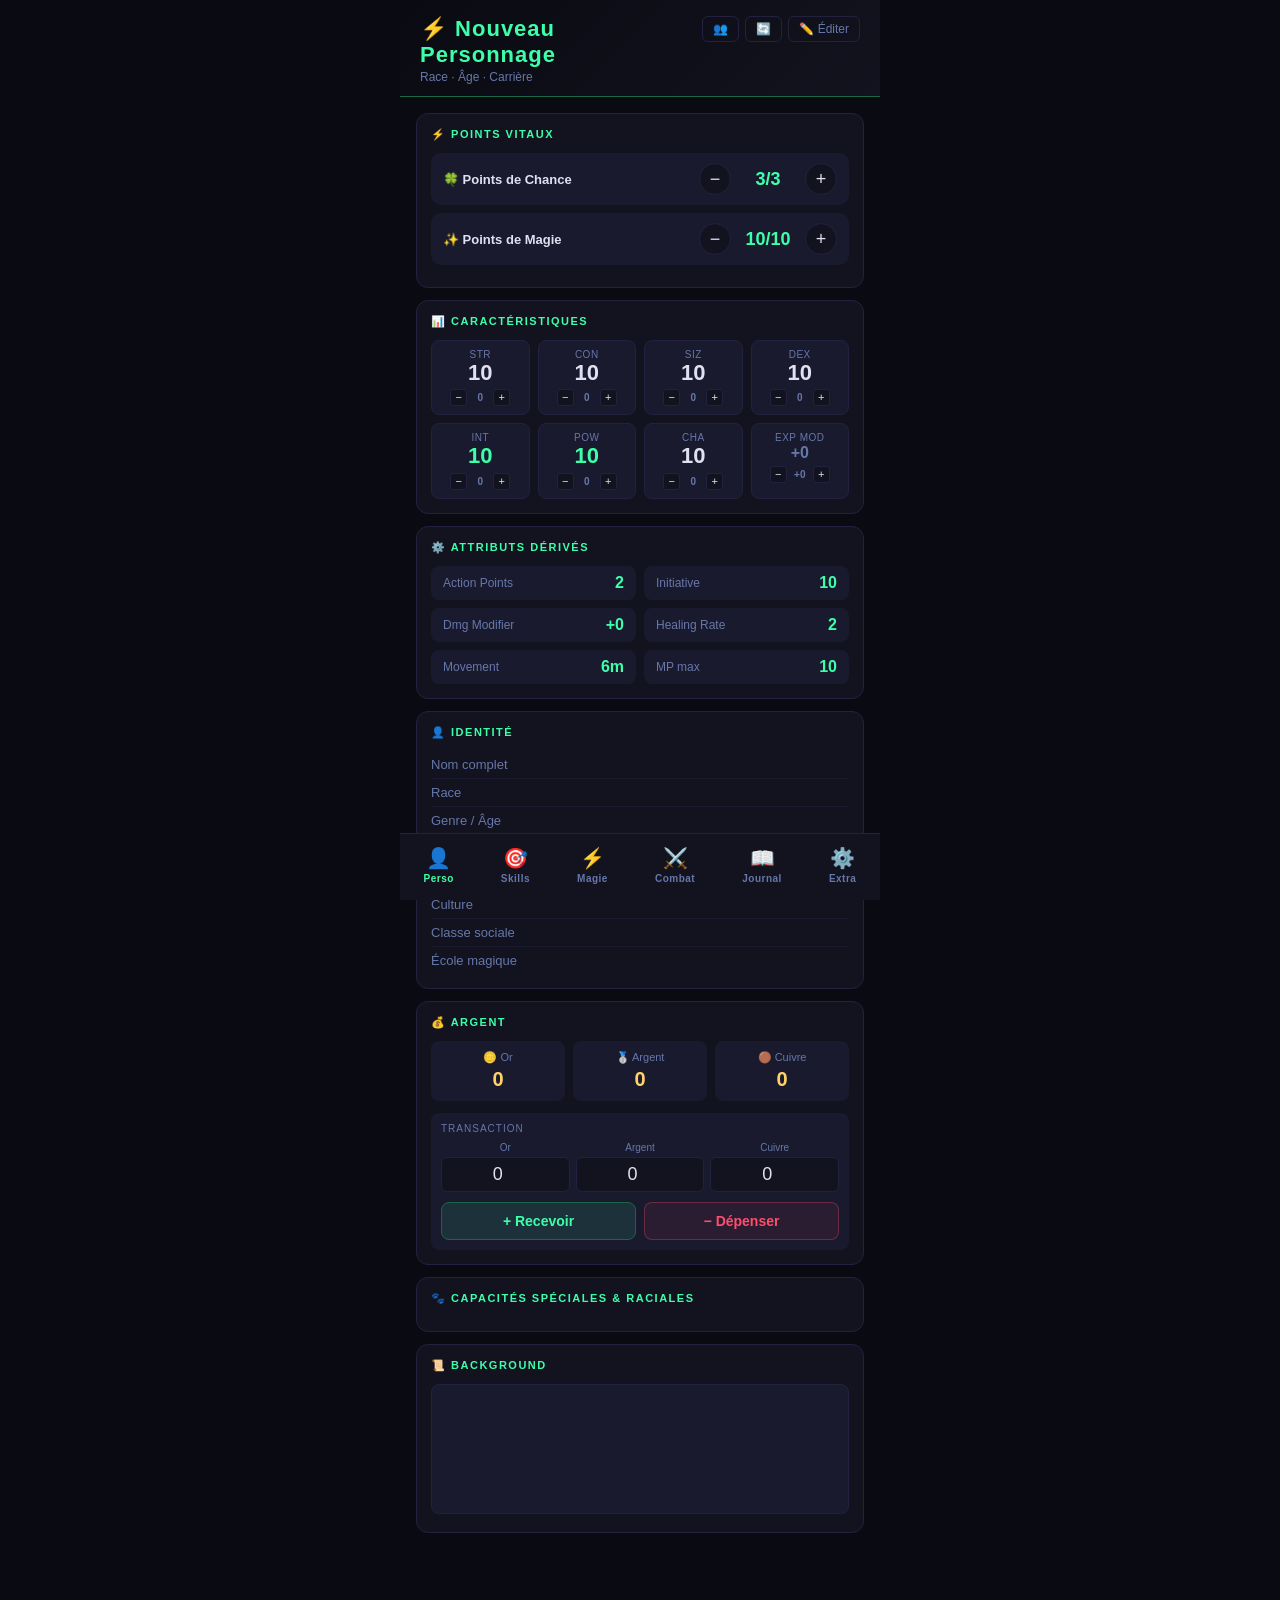
<file: index.html>
<!DOCTYPE html>
<html lang="fr">
<head>
<meta charset="UTF-8">
<meta name="viewport" content="width=device-width, initial-scale=1.0, maximum-scale=1.0, user-scalable=no">
<meta name="apple-mobile-web-app-capable" content="yes">
<meta name="apple-mobile-web-app-title" content="Mythras">
<meta name="apple-mobile-web-app-status-bar-style" content="black-translucent">
<meta name="theme-color" content="#3dffaa">
<meta name="description" content="Fiche de personnage Mythras — JdR">
<link rel="manifest" href="manifest.json">
<link rel="apple-touch-icon" href="icon-192.png">
<link rel="stylesheet" href="styles.css">
<title>Fiche Mythras</title>
</head>
<body>
<div class="app">

  <div class="header">
    <div style="display:flex;justify-content:space-between;align-items:flex-start;gap:10px">
      <div style="flex:1;min-width:0" id="header-name-wrap">
        <div class="char-name" id="header-name">⚡ Nyxa M'ehr</div>
        <div class="char-subtitle" id="header-subtitle">Panthotor · 22 ans · Sorcière · Arts Conducteurs</div>
      </div>
      <div style="display:flex;gap:6px;flex-shrink:0;align-items:center">
        <span id="save-ind" style="font-size:11px;color:var(--green);opacity:0;transition:opacity .4s;white-space:nowrap">💾 Sauvegardé</span>
        <button class="edit-btn-hdr" onclick="openCharMgr()" title="Changer de personnage">👥</button>
        <button class="edit-btn-hdr" onclick="forceUpdate()" title="Mettre à jour l'app">🔄</button>
        <button class="edit-btn-hdr" id="edit-btn" onclick="toggleEdit()">✏️ Éditer</button>
      </div>
    </div>
  </div>

  <div class="content">

    <!-- PERSO -->
    <div class="tab active" id="tab-perso">
      <div id="eb-perso"></div>

      <div class="card">
        <div class="card-title">⚡ Points Vitaux</div>
        <div class="tracker">
          <div class="tracker-label">🍀 Points de Chance</div>
          <div class="tracker-controls">
            <button class="tracker-btn" onclick="change('lp',-1)">−</button>
            <div class="tracker-display" id="display-lp">3/3</div>
            <button class="tracker-btn" onclick="change('lp',1)">+</button>
          </div>
        </div>
        <div class="tracker">
          <div class="tracker-label">✨ Points de Magie</div>
          <div class="tracker-controls">
            <button class="tracker-btn" onclick="change('mp',-1)">−</button>
            <div class="tracker-display" id="display-mp">13/13</div>
            <button class="tracker-btn" onclick="change('mp',1)">+</button>
          </div>
        </div>
      </div>

      <div class="card">
        <div class="card-title">📊 Caractéristiques</div>
        <div id="stats-grid"></div>
      </div>

      <div class="card">
        <div class="card-title">⚙️ Attributs Dérivés</div>
        <div id="derived-attrs"></div>
      </div>

      <div class="card">
        <div class="card-title">👤 Identité</div>
        <div id="identity"></div>
      </div>

      <div class="card">
        <div class="card-title">💰 Argent</div>
        <div id="money-grid"></div>
      </div>

      <div class="card">
        <div class="card-title">🐾 Capacités Spéciales &amp; Raciales</div>
        <div id="abilities"></div>
      </div>

      <div class="card">
        <div class="card-title">📜 Background</div>
        <textarea id="bg-notes" oninput="saveBgNotes()"></textarea>
      </div>
    </div>

    <!-- SKILLS -->
    <div class="tab" id="tab-skills">
      <div id="eb-skills"></div>
      <div style="padding:0 0 8px">
        <input id="skill-search" type="search" placeholder="🔍 Rechercher une compétence…" oninput="filterSkills(this.value)" style="width:100%;padding:9px 12px;background:var(--card);border:1px solid var(--border);border-radius:8px;color:var(--text);font-size:13px;outline:none;-webkit-appearance:none">
      </div>
      <div class="card">
        <div class="card-title">🛡️ Résistances</div>
        <div id="resistances"></div>
      </div>
      <div class="card">
        <div class="card-title">🎯 Compétences Standard</div>
        <div id="std-skills"></div>
        <div id="add-std"></div>
      </div>
      <div class="card">
        <div class="card-title">💼 Compétences Professionnelles</div>
        <div id="prof-skills"></div>
        <div id="add-prof"></div>
      </div>
      <div class="card">
        <div class="card-title">❤️ Passions</div>
        <div id="passions"></div>
        <div id="add-passion"></div>
      </div>
    </div>

    <!-- MAGIE -->
    <div class="tab" id="tab-magie">
      <div id="eb-magie"></div>
      <div class="card">
        <div class="card-title">✨ Points de Magie</div>
        <div style="text-align:center;padding:10px 0">
          <div style="font-size:52px;font-weight:700;color:var(--green)" id="mp-big">13</div>
          <div id="mp-max-label" style="font-size:12px;color:var(--muted)">/ — maximum</div>
          <div style="display:flex;justify-content:center;gap:20px;margin-top:14px">
            <button class="tracker-btn" style="width:44px;height:44px;font-size:22px" onclick="change('mp',-1)">−</button>
            <button class="tracker-btn" style="width:44px;height:44px;font-size:22px" onclick="change('mp',1)">+</button>
          </div>
        </div>
        <div id="mp-dots" style="display:flex;flex-wrap:wrap;gap:6px;margin-top:12px;justify-content:center"></div>
      </div>
      <div class="card">
        <div class="card-title">🔮 Compétences Magiques</div>
        <div id="magic-skills"></div>
        <div id="add-magic"></div>
      </div>
      <div class="card">
        <div class="card-title">🌿 Folk Magic</div>
        <div id="folk-spells"></div>
        <div id="add-folk"></div>
      </div>
      <div class="card">
        <div class="card-title">⚡ Sorcellerie</div>
        <div id="sorc-quote"></div>
        <div id="sorc-spells"></div>
        <div id="sorc-calc"></div>
        <div id="add-sorc"></div>
      </div>
    </div>

    <!-- COMBAT -->
    <div class="tab" id="tab-combat">
      <div id="eb-combat"></div>
      <div class="card">
        <div class="card-title">😮‍💨 Fatigue</div>
        <div class="fatigue-states" id="fatigue-grid"></div>
      </div>
      <div class="card">
        <div class="card-title">💀 Points de Vie par Localisation</div>
        <div id="body-svg" style="display:flex;justify-content:center;margin-bottom:12px"></div>
        <div id="hit-locs"></div>
        <div id="add-hitlec"></div>
      </div>
      <div class="card">
        <div class="card-title">⚔️ Style de Combat</div>
        <div id="combat-styles"></div>
        <div id="add-cs"></div>
      </div>
      <div class="card">
        <div class="card-title">🗡️ Armes</div>
        <div id="weapons"></div>
        <div id="add-weapon"></div>
      </div>
      <div class="card">
        <div class="card-title">🎒 Équipement</div>
        <div id="equipment"></div>
      </div>
    </div>

    <!-- DICE / EXTRA -->
    <div class="tab" id="tab-dice">
      <div class="card">
        <div class="card-title">🎲 Type de dé</div>
        <div class="dice-type-grid" id="dice-type-grid"></div>
        <div class="dice-controls">
          <div class="dice-ctrl-grp">
            <label>Nombre</label>
            <button class="dice-ctrl-btn" onclick="adjDice('count',-1)">−</button>
            <span class="dice-ctrl-val" id="dice-count-val">1</span>
            <button class="dice-ctrl-btn" onclick="adjDice('count',1)">+</button>
          </div>
          <div class="dice-ctrl-grp">
            <label>Modificateur</label>
            <button class="dice-ctrl-btn" onclick="adjDice('mod',-1)">−</button>
            <span class="dice-ctrl-val" id="dice-mod-val">+0</span>
            <button class="dice-ctrl-btn" onclick="adjDice('mod',1)">+</button>
          </div>
        </div>
        <button class="roll-btn" id="roll-btn" onclick="rollDice()">🎲 Lancer !</button>
        <div class="dice-result-area" id="dice-result-area">
          <div style="color:var(--muted);font-size:13px">Choisis un dé et lance !</div>
        </div>
      </div>
      <div class="card">
        <div style="display:flex;justify-content:space-between;align-items:center;margin-bottom:10px">
          <div class="card-title" style="margin:0">📜 Historique</div>
          <button onclick="clearDiceHistory()" style="background:none;border:none;color:var(--muted);font-size:11px;cursor:pointer;padding:0">Effacer</button>
        </div>
        <div id="dice-history"><div style="color:var(--muted);font-size:12px">Aucun lancer</div></div>
      </div>
      <div class="card">
        <div class="card-title">💾 Export Fiche</div>
        <div style="font-size:12px;color:var(--muted);margin-bottom:12px">Sauvegarde ou partage ta fiche personnage.</div>
        <div style="display:flex;gap:8px;flex-direction:column">
          <button onclick="exportJSON()" style="padding:11px;background:rgba(61,255,170,.08);border:1px solid var(--green-dim);border-radius:8px;color:var(--green);font-size:13px;cursor:pointer;font-weight:600;text-align:left">📦 Exporter en JSON <span style="font-size:11px;font-weight:400;color:var(--muted)">— données complètes, re-importable</span></button>
          <button onclick="exportText()" style="padding:11px;background:rgba(255,209,102,.06);border:1px solid rgba(255,209,102,.25);border-radius:8px;color:var(--yellow);font-size:13px;cursor:pointer;font-weight:600;text-align:left">📄 Exporter en texte <span style="font-size:11px;font-weight:400;color:var(--muted)">— fiche lisible à partager</span></button>
        </div>
      </div>
      <div class="card">
        <div class="card-title">📌 Points de Sauvegarde</div>
        <div style="font-size:12px;color:var(--muted);margin-bottom:12px">Crée des points de contrôle pour revenir en arrière en cas d'erreur.</div>
        <button onclick="saveCheckpoint()" style="width:100%;padding:11px;background:rgba(61,255,170,.06);border:1px solid var(--green-dim);border-radius:8px;color:var(--green);font-size:13px;cursor:pointer;font-weight:600;margin-bottom:10px">📌 Créer un point de sauvegarde</button>
        <div id="history-list"></div>
      </div>
    </div>

    <!-- JOURNAL -->
    <div class="tab" id="tab-journal">
      <div id="journal-pages"></div>
    </div>

  </div>

  <!-- CHAR MANAGER OVERLAY -->
  <div id="char-mgr" style="display:none;position:fixed;inset:0;z-index:200;flex-direction:column;background:var(--bg);max-width:480px;left:50%;transform:translateX(-50%)">
    <div style="padding:16px 20px;border-bottom:1px solid var(--border);display:flex;justify-content:space-between;align-items:center;background:var(--card)">
      <div style="font-size:18px;font-weight:700;color:var(--green)">👥 Personnages</div>
      <button onclick="closeCharMgr()" style="background:none;border:none;color:var(--muted);font-size:22px;cursor:pointer;line-height:1">✕</button>
    </div>
    <div style="flex:1;overflow-y:auto;padding:16px" id="char-mgr-list"></div>
    <div style="padding:16px;border-top:1px solid var(--border);background:var(--card)">
      <button class="add-btn" onclick="createChar()">+ Nouveau personnage vierge</button>
      <button class="add-btn" style="margin-top:8px;border-color:rgba(255,209,102,.3);color:var(--yellow)" onclick="document.getElementById('import-file').click()">📥 Importer depuis JSON</button>
      <input type="file" id="import-file" accept=".json" style="display:none" onchange="doImportChar(this)">
    </div>
  </div>

  <nav class="bottom-nav">
    <button class="nav-btn active" onclick="showTab('perso')" id="nav-perso"><span class="nav-icon">👤</span><span class="nav-label">Perso</span></button>
    <button class="nav-btn" onclick="showTab('skills')" id="nav-skills"><span class="nav-icon">🎯</span><span class="nav-label">Skills</span></button>
    <button class="nav-btn" onclick="showTab('magie')" id="nav-magie"><span class="nav-icon">⚡</span><span class="nav-label">Magie</span></button>
    <button class="nav-btn" onclick="showTab('combat')" id="nav-combat"><span class="nav-icon">⚔️</span><span class="nav-label">Combat</span></button>
    <button class="nav-btn" onclick="showTab('journal')" id="nav-journal"><span class="nav-icon">📖</span><span class="nav-label">Journal</span></button>
    <button class="nav-btn" onclick="showTab('dice')" id="nav-dice"><span class="nav-icon">⚙️</span><span class="nav-label">Extra</span></button>
  </nav>
</div>

<script src="app.js"></script>
</body>
</html>
</file>
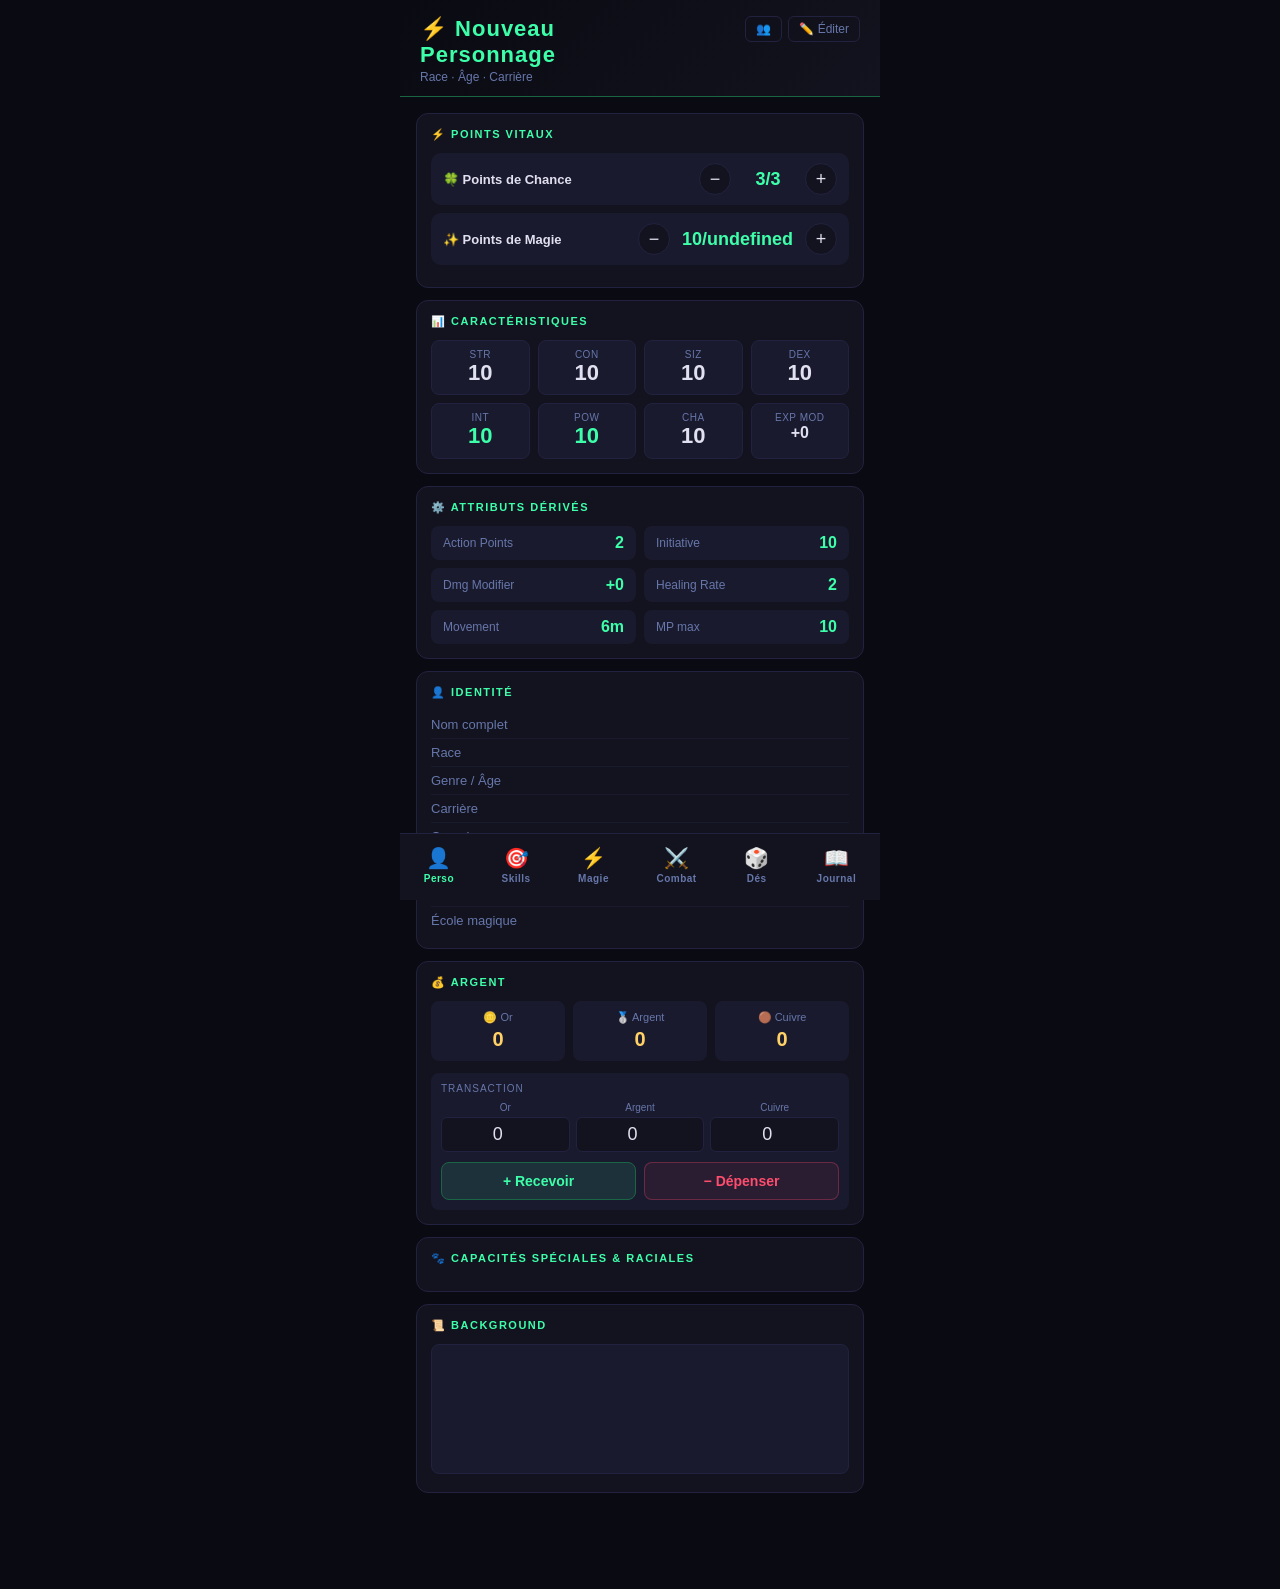
<file: nyxa-app.html>
<!DOCTYPE html>
<html lang="fr">
<head>
<meta charset="UTF-8">
<meta name="viewport" content="width=device-width, initial-scale=1.0, maximum-scale=1.0, user-scalable=no">
<meta name="apple-mobile-web-app-capable" content="yes">
<title>Fiche Mythras</title>
<style>
*{box-sizing:border-box;margin:0;padding:0;-webkit-tap-highlight-color:transparent}
:root{
  --bg:#0a0a12;--card:#13131f;--card2:#1a1a2e;
  --green:#3dffaa;--green-dim:#1a6644;
  --yellow:#ffd166;--red:#ff4d6d;
  --text:#e0e0f0;--muted:#6677aa;--border:#222240;
}
body{background:var(--bg);color:var(--text);font-family:-apple-system,BlinkMacSystemFont,'Segoe UI',sans-serif;min-height:100vh;overflow-x:hidden}
.app{max-width:480px;margin:0 auto;min-height:100vh;display:flex;flex-direction:column}
.header{background:linear-gradient(135deg,#0a0a12,#13131f);padding:16px 20px 12px;border-bottom:1px solid var(--green-dim);position:sticky;top:0;z-index:100}
.char-name{font-size:22px;font-weight:700;color:var(--green);letter-spacing:1px}
.char-subtitle{font-size:12px;color:var(--muted);margin-top:2px}
.content{flex:1;overflow-y:auto;padding:16px;padding-bottom:84px}
.card{background:var(--card);border:1px solid var(--border);border-radius:12px;padding:14px;margin-bottom:12px}
.card-title{font-size:11px;font-weight:700;text-transform:uppercase;letter-spacing:1.5px;color:var(--green);margin-bottom:12px}
.stats-grid{display:grid;grid-template-columns:repeat(4,1fr);gap:8px}
.stat-box{background:var(--card2);border-radius:8px;padding:8px 4px;text-align:center;border:1px solid var(--border)}
.stat-label{font-size:10px;color:var(--muted);text-transform:uppercase;letter-spacing:.5px}
.stat-value{font-size:22px;font-weight:700;color:var(--text);line-height:1.2}
.stat-value.green{color:var(--green)}
.attr-grid{display:grid;grid-template-columns:1fr 1fr;gap:8px}
.attr-item{display:flex;justify-content:space-between;align-items:center;background:var(--card2);border-radius:8px;padding:8px 12px}
.attr-name{font-size:12px;color:var(--muted)}
.attr-value{font-size:16px;font-weight:700;color:var(--green)}
.tracker{display:flex;align-items:center;justify-content:space-between;background:var(--card2);border-radius:10px;padding:10px 12px;margin-bottom:8px}
.tracker-label{font-size:13px;font-weight:600}
.tracker-controls{display:flex;align-items:center;gap:12px}
.tracker-btn{width:32px;height:32px;border-radius:50%;border:1px solid var(--border);background:var(--card);color:var(--text);font-size:18px;cursor:pointer;display:flex;align-items:center;justify-content:center;transition:all .15s}
.tracker-btn:active{transform:scale(.9);background:var(--green-dim)}
.tracker-display{font-size:18px;font-weight:700;color:var(--green);min-width:50px;text-align:center}
.hit-location{display:flex;align-items:center;padding:8px 0;border-bottom:1px solid var(--border);gap:10px}
.hit-location:last-child{border-bottom:none}
.hit-range{font-size:11px;color:var(--muted);width:38px;text-align:center;background:var(--card2);border-radius:4px;padding:2px}
.hit-name{flex:1;font-size:13px;font-weight:500}
.hit-hp-controls{display:flex;align-items:center;gap:6px}
.hit-btn{width:28px;height:28px;border-radius:50%;border:1px solid var(--border);background:var(--card);color:var(--text);font-size:15px;cursor:pointer;display:flex;align-items:center;justify-content:center}
.hit-btn:active{background:var(--green-dim)}
.hit-hp-display{font-size:14px;font-weight:700;min-width:38px;text-align:center;color:var(--green)}
.hit-hp-display.damaged{color:var(--yellow)}
.hit-hp-display.critical{color:var(--red)}
.skill-row{display:flex;align-items:center;padding:7px 0;border-bottom:1px solid rgba(34,34,64,.5);gap:8px}
.skill-row:last-child{border-bottom:none}
.skill-dot{width:6px;height:6px;border-radius:50%;background:var(--green);flex-shrink:0}
.skill-dot.no{background:transparent;border:1px solid var(--border)}
.skill-name-col{flex:1;min-width:0}
.skill-name{font-size:13px;white-space:nowrap;overflow:hidden;text-overflow:ellipsis}
.skill-base-formula{font-size:10px;color:var(--muted);margin-top:1px}
.skill-mod-ctrl{display:flex;align-items:center;gap:3px;flex-shrink:0}
.skill-mod-btn{width:22px;height:22px;border-radius:4px;border:1px solid var(--border);background:var(--card);color:var(--text);font-size:14px;cursor:pointer;display:flex;align-items:center;justify-content:center;line-height:1}
.skill-mod-btn:active{background:var(--green-dim)}
.skill-mod-val{font-size:11px;color:var(--yellow);min-width:30px;text-align:center;font-weight:600}
.skill-pct{font-size:15px;font-weight:700;color:var(--green);min-width:40px;text-align:right;flex-shrink:0}
.fatigue-states{display:grid;grid-template-columns:1fr 1fr;gap:6px}
.fatigue-state{padding:8px 10px;border-radius:8px;border:1px solid var(--border);cursor:pointer;background:var(--card2);transition:all .15s}
.fatigue-state.active{border-color:var(--green);background:var(--green-dim)}
.fatigue-state.danger.active{border-color:var(--red);background:rgba(255,77,109,.15)}
.fatigue-name{font-size:12px;font-weight:600}
.fatigue-effect{font-size:10px;color:var(--muted);margin-top:2px}
.spell-card{background:var(--card2);border-radius:10px;padding:12px;margin-bottom:8px;border-left:3px solid var(--green);cursor:pointer}
.spell-card.folk{border-left-color:var(--yellow)}
.spell-header{display:flex;justify-content:space-between;align-items:center;margin-bottom:2px;gap:8px}
.spell-name{font-size:14px;font-weight:700}
.spell-cost{font-size:11px;color:var(--green);background:rgba(61,255,170,.1);padding:2px 8px;border-radius:10px}
.spell-cost.folk{color:var(--yellow);background:rgba(255,209,102,.1)}
.spell-detail{display:none;margin-top:8px}
.spell-card.open .spell-detail{display:block}
.spell-desc{font-size:12px;color:var(--muted);line-height:1.5}
.spell-notes{font-size:11px;color:var(--green-dim);margin-top:6px;font-style:italic;border-top:1px solid var(--border);padding-top:6px}
.journal-entry{background:var(--card2);border-radius:10px;padding:12px;margin-bottom:8px}
.journal-header{display:flex;justify-content:space-between;align-items:flex-start;margin-bottom:8px;gap:8px}
.journal-title{font-size:14px;font-weight:700;flex:1}
.status-badge{font-size:10px;padding:3px 8px;border-radius:10px;font-weight:700;text-transform:uppercase;white-space:nowrap;cursor:pointer}
.status-badge.active{background:rgba(61,255,170,.12);color:var(--green)}
.status-badge.completed{background:rgba(102,102,170,.2);color:var(--muted)}
.status-badge.failed{background:rgba(255,77,109,.12);color:var(--red)}
.journal-text{font-size:12px;color:var(--muted);line-height:1.6;margin-bottom:4px}
.journal-meta{font-size:11px;color:var(--green-dim);font-style:italic}
textarea{width:100%;background:var(--card2);border:1px solid var(--border);border-radius:8px;color:var(--text);padding:12px;font-size:13px;font-family:inherit;line-height:1.6;resize:none;min-height:130px}
textarea:focus{outline:none;border-color:var(--green-dim)}
.bottom-nav{position:fixed;bottom:0;left:50%;transform:translateX(-50%);width:100%;max-width:480px;background:var(--card);border-top:1px solid var(--border);display:flex;justify-content:space-around;padding:8px 0 12px;z-index:100}
.nav-btn{background:none;border:none;color:var(--muted);cursor:pointer;display:flex;flex-direction:column;align-items:center;gap:3px;padding:4px 12px;border-radius:8px}
.nav-btn.active{color:var(--green)}
.nav-icon{font-size:20px}
.nav-label{font-size:10px;font-weight:600;letter-spacing:.5px}
.identity-row{display:flex;justify-content:space-between;padding:6px 0;border-bottom:1px solid rgba(34,34,64,.5);font-size:13px;gap:8px}
.identity-row:last-child{border-bottom:none}
.identity-key{color:var(--muted);flex-shrink:0}
.identity-val{font-weight:500;text-align:right;flex:1}
.money-grid{display:grid;grid-template-columns:repeat(3,1fr);gap:8px}
.money-box{background:var(--card2);border-radius:8px;padding:10px;text-align:center}
.money-label{font-size:11px;color:var(--muted);margin-bottom:4px}
.money-value{font-size:20px;font-weight:700;color:var(--yellow)}
.ability-tag{display:inline-block;background:rgba(61,255,170,.07);border:1px solid var(--green-dim);border-radius:20px;padding:4px 12px;font-size:12px;color:var(--green);margin:3px}
.passion-row{margin-bottom:10px}
.passion-header{display:flex;justify-content:space-between;font-size:13px;margin-bottom:4px;gap:8px}
.passion-pct{color:var(--green);font-weight:700}
.passion-bar-bg{background:var(--card2);border-radius:4px;height:5px;overflow:hidden}
.passion-bar-fill{height:100%;background:linear-gradient(90deg,var(--green-dim),var(--green));border-radius:4px}
.weapon-card{background:var(--card2);border-radius:10px;padding:10px;margin-bottom:8px}
.weapon-name{font-size:14px;font-weight:700;margin-bottom:6px}
.weapon-stats{display:flex;gap:6px;flex-wrap:wrap}
.weapon-stat{font-size:11px;background:var(--card);padding:2px 8px;border-radius:6px;color:var(--muted)}
.weapon-stat span{color:var(--text);font-weight:600}
.weapon-effects{margin-top:6px;font-size:11px;color:var(--yellow)}
.add-btn{width:100%;padding:10px;background:rgba(61,255,170,.05);border:1px dashed var(--green-dim);border-radius:8px;color:var(--green);font-size:13px;cursor:pointer;text-align:center;margin-top:4px}
.add-btn:active{background:rgba(61,255,170,.12)}
.tab{display:none}
.tab.active{display:block}
.school-quote{font-size:11px;color:var(--muted);margin-bottom:10px;padding:8px;background:var(--card2);border-radius:6px;font-style:italic;border-left:2px solid var(--green-dim)}
/* EDIT MODE */
.edit-banner{background:rgba(255,209,102,.07);border:1px solid rgba(255,209,102,.25);border-radius:8px;padding:8px 12px;margin-bottom:12px;font-size:12px;color:var(--yellow);text-align:center}
.edit-btn-hdr{background:none;border:1px solid var(--border);border-radius:6px;color:var(--muted);cursor:pointer;font-size:12px;padding:5px 10px;white-space:nowrap;flex-shrink:0}
.edit-btn-hdr.on{border-color:var(--yellow);color:var(--yellow)}
.del-btn{width:22px;height:22px;border-radius:50%;background:rgba(255,77,109,.1);border:1px solid rgba(255,77,109,.35);color:var(--red);cursor:pointer;font-size:13px;display:flex;align-items:center;justify-content:center;flex-shrink:0}
.del-btn:active{background:rgba(255,77,109,.3)}
.e-input{background:transparent;border:none;border-bottom:1px solid var(--green-dim);color:var(--text);padding:1px 3px;font-size:inherit;font-family:inherit;outline:none;min-width:0}
.e-input:focus{border-bottom-color:var(--green)}
.e-input.w100{width:100%}
.e-input.sm{width:55px;text-align:center}
.e-input.num{width:42px;text-align:center}
.e-stat{background:transparent;border:none;border-bottom:1px solid var(--green-dim);color:var(--text);font-size:20px;font-weight:700;text-align:center;width:42px;outline:none;padding:0}
.e-stat:focus{border-bottom-color:var(--green)}
.e-stat.green{color:var(--green)}
.e-ta{width:100%;background:var(--card2);border:1px solid var(--green-dim);border-radius:6px;color:var(--text);padding:8px;font-size:12px;font-family:inherit;line-height:1.5;resize:none;outline:none}
.e-ta:focus{border-color:var(--green)}
/* SUCCESS COUNTER */
.succ-btn{min-width:26px;height:22px;border-radius:11px;border:1px solid var(--border);background:var(--card2);color:var(--muted);font-size:11px;cursor:pointer;display:flex;align-items:center;justify-content:center;flex-shrink:0;padding:0 5px;transition:all .15s;user-select:none}
.succ-btn.has{border-color:var(--green-dim);background:rgba(61,255,170,.12);color:var(--green);font-weight:700}
/* QUEST */
.quest-active{background:var(--card2);border-radius:12px;padding:14px;margin-bottom:10px;border-left:3px solid var(--green)}
.quest-archive{background:var(--card2);border-radius:10px;padding:10px 12px;margin-bottom:6px;opacity:.7}
.quest-archive:hover{opacity:1}
.q-actions{display:flex;gap:6px;margin-top:10px;flex-wrap:wrap}
.q-btn{padding:5px 12px;border-radius:6px;border:1px solid var(--border);background:var(--card);color:var(--muted);font-size:12px;cursor:pointer}
.q-btn.green{border-color:var(--green-dim);color:var(--green)}
.q-btn.red{border-color:rgba(255,77,109,.4);color:var(--red)}
.q-btn.yellow{border-color:rgba(255,209,102,.3);color:var(--yellow)}
.archives-toggle{width:100%;padding:8px;background:none;border:1px solid var(--border);border-radius:8px;color:var(--muted);font-size:12px;cursor:pointer;margin-top:4px;text-align:left}
.archives-toggle:hover{border-color:var(--green-dim);color:var(--green)}
/* CHAR MANAGER */
.char-card{display:flex;align-items:center;gap:12px;background:var(--card2);border-radius:12px;padding:14px;margin-bottom:10px;border:1px solid var(--border)}
.char-card.active{border-color:var(--green-dim);background:rgba(61,255,170,.04)}
/* JOURNAL PAGES */
.journal-page{background:var(--card2);border-radius:12px;padding:14px;margin-bottom:12px;border:1px solid var(--border);border-left:3px solid var(--green-dim)}
.journal-page.archived{border-left-color:var(--border);opacity:.75}
.jpage-header{display:flex;align-items:center;gap:8px;margin-bottom:8px}
.jpage-title{flex:1;min-width:0;background:none;border:none;border-bottom:1px solid transparent;color:var(--text);font-size:15px;font-weight:700;outline:none;font-family:inherit;padding:2px 0;transition:border-color .15s}
.jpage-title:focus{border-bottom-color:var(--green-dim)}
.jpage-date{font-size:10px;color:var(--muted);white-space:nowrap;flex-shrink:0}
.jpage-actions{display:flex;gap:4px;flex-shrink:0}
.jpage-text{width:100%;background:none;border:none;color:var(--text);font-size:13px;line-height:1.65;resize:vertical;outline:none;font-family:inherit;min-height:70px;padding:0}
.jpage-draw-bar{display:flex;align-items:center;gap:8px;margin-top:10px;padding-top:8px;border-top:1px solid var(--border)}
/* CANVAS */
.canvas-wrap{margin-top:8px;border-radius:10px;overflow:hidden;border:1px solid var(--border)}
.canvas-toolbar{display:flex;align-items:center;gap:4px;padding:6px 8px;background:var(--card);flex-wrap:wrap;border-bottom:1px solid var(--border)}
.draw-tool-btn{width:30px;height:28px;border-radius:6px;border:1px solid var(--border);background:var(--card2);color:var(--text);font-size:14px;cursor:pointer;display:flex;align-items:center;justify-content:center;transition:all .12s}
.draw-tool-btn.active{border-color:var(--green-dim);background:rgba(61,255,170,.12);color:var(--green)}
.draw-color-btn{width:22px;height:22px;border-radius:50%;border:2px solid transparent;cursor:pointer;flex-shrink:0;transition:all .12s}
.draw-color-btn:hover,.draw-color-btn.sel{border-color:#fff;transform:scale(1.2)}
.draw-sep{width:1px;height:20px;background:var(--border);margin:0 2px;flex-shrink:0}
.draw-size-btn{background:none;border:1px solid transparent;border-radius:4px;color:var(--text);cursor:pointer;font-size:13px;padding:2px 5px;line-height:1;transition:all .12s}
.draw-size-btn:hover,.draw-size-btn.sel{background:var(--card2);border-color:var(--border)}
.draw-canvas{width:100%;height:280px;display:block;background:#fafafa;touch-action:none;cursor:crosshair}
/* DICE ROLLER */
.dice-type-grid{display:grid;grid-template-columns:repeat(4,1fr);gap:8px;margin-bottom:16px}
.die-btn{position:relative;display:flex;align-items:center;justify-content:center;height:58px;border:1px solid var(--border);border-radius:10px;background:var(--card2);color:var(--muted);font-size:12px;font-weight:700;cursor:pointer;flex-direction:column;gap:2px;transition:all .15s;user-select:none}
.die-btn.sel{border-color:var(--green-dim);background:rgba(61,255,170,.1);color:var(--green)}
.die-icon{font-size:22px;line-height:1}
.dice-controls{display:flex;align-items:center;gap:10px;margin-bottom:16px;flex-wrap:wrap}
.dice-ctrl-grp{display:flex;align-items:center;gap:6px;background:var(--card2);border:1px solid var(--border);border-radius:10px;padding:6px 10px}
.dice-ctrl-grp label{font-size:11px;color:var(--muted);white-space:nowrap}
.dice-ctrl-val{min-width:24px;text-align:center;font-weight:700;font-size:15px;color:var(--text)}
.dice-ctrl-btn{width:28px;height:28px;border-radius:8px;border:1px solid var(--border);background:var(--card);color:var(--text);font-size:16px;cursor:pointer;display:flex;align-items:center;justify-content:center;flex-shrink:0}
.roll-btn{width:100%;padding:14px;border-radius:12px;border:none;background:linear-gradient(135deg,rgba(61,255,170,.15),rgba(61,255,170,.05));border:1px solid var(--green-dim);color:var(--green);font-size:17px;font-weight:700;cursor:pointer;letter-spacing:.5px;transition:all .15s;margin-bottom:16px}
.roll-btn:active{transform:scale(.97);background:rgba(61,255,170,.2)}
.roll-btn.rolling{animation:shake .4s ease-in-out}
.dice-result-area{min-height:80px;display:flex;flex-direction:column;align-items:center;gap:10px;margin-bottom:16px}
.dice-faces{display:flex;flex-wrap:wrap;gap:8px;justify-content:center}
.die-face{width:46px;height:46px;display:flex;align-items:center;justify-content:center;font-size:15px;font-weight:700;border-radius:8px;background:var(--card2);border:1px solid var(--border);color:var(--text);animation:diePop .35s cubic-bezier(.17,.67,.35,1.4) both}
.die-face.crit{border-color:var(--green);color:var(--green);background:rgba(61,255,170,.12)}
.die-face.fumble{border-color:var(--red);color:var(--red);background:rgba(255,77,109,.1)}
.dice-total{font-size:38px;font-weight:700;color:var(--green);animation:totalPop .4s cubic-bezier(.17,.67,.35,1.4) both;line-height:1}
.dice-total-label{font-size:11px;color:var(--muted)}
.dice-hist-row{display:flex;align-items:center;gap:8px;padding:7px 0;border-bottom:1px solid var(--border);font-size:12px}
.dice-hist-row:last-child{border-bottom:none}
.dice-hist-dice{color:var(--muted);flex:1}
.dice-hist-total{font-weight:700;color:var(--green);min-width:30px;text-align:right}
.dice-hist-rolls{color:var(--text);font-size:11px}
@keyframes shake{0%,100%{transform:translateX(0) rotate(0)}20%{transform:translateX(-5px) rotate(-4deg)}40%{transform:translateX(5px) rotate(4deg)}60%{transform:translateX(-4px) rotate(-2deg)}80%{transform:translateX(3px) rotate(2deg)}}
@keyframes diePop{0%{transform:scale(0) rotate(-20deg);opacity:0}100%{transform:scale(1) rotate(0);opacity:1}}
@keyframes totalPop{0%{transform:scale(.4);opacity:0}100%{transform:scale(1);opacity:1}}
</style>
</head>
<body>
<div class="app">

  <div class="header">
    <div style="display:flex;justify-content:space-between;align-items:flex-start;gap:10px">
      <div style="flex:1;min-width:0" id="header-name-wrap">
        <div class="char-name" id="header-name">⚡ Nyxa M'ehr</div>
        <div class="char-subtitle" id="header-subtitle">Panthotor · 22 ans · Sorcière · Arts Conducteurs</div>
      </div>
      <div style="display:flex;gap:6px;flex-shrink:0;align-items:center">
        <span id="save-ind" style="font-size:11px;color:var(--green);opacity:0;transition:opacity .4s;white-space:nowrap">💾 Sauvegardé</span>
        <button class="edit-btn-hdr" onclick="openCharMgr()" title="Changer de personnage">👥</button>
        <button class="edit-btn-hdr" id="edit-btn" onclick="toggleEdit()">✏️ Éditer</button>
      </div>
    </div>
  </div>

  <div class="content">

    <!-- PERSO -->
    <div class="tab active" id="tab-perso">
      <div id="eb-perso"></div>

      <div class="card">
        <div class="card-title">⚡ Points Vitaux</div>
        <div class="tracker">
          <div class="tracker-label">🍀 Points de Chance</div>
          <div class="tracker-controls">
            <button class="tracker-btn" onclick="change('lp',-1)">−</button>
            <div class="tracker-display" id="display-lp">3/3</div>
            <button class="tracker-btn" onclick="change('lp',1)">+</button>
          </div>
        </div>
        <div class="tracker">
          <div class="tracker-label">✨ Points de Magie</div>
          <div class="tracker-controls">
            <button class="tracker-btn" onclick="change('mp',-1)">−</button>
            <div class="tracker-display" id="display-mp">13/13</div>
            <button class="tracker-btn" onclick="change('mp',1)">+</button>
          </div>
        </div>
      </div>

      <div class="card">
        <div class="card-title">📊 Caractéristiques</div>
        <div id="stats-grid"></div>
      </div>

      <div class="card">
        <div class="card-title">⚙️ Attributs Dérivés</div>
        <div id="derived-attrs"></div>
      </div>

      <div class="card">
        <div class="card-title">👤 Identité</div>
        <div id="identity"></div>
      </div>

      <div class="card">
        <div class="card-title">💰 Argent</div>
        <div id="money-grid"></div>
      </div>

      <div class="card">
        <div class="card-title">🐾 Capacités Spéciales &amp; Raciales</div>
        <div id="abilities"></div>
      </div>

      <div class="card">
        <div class="card-title">📜 Background</div>
        <textarea id="bg-notes" oninput="saveBgNotes()"></textarea>
      </div>
    </div>

    <!-- SKILLS -->
    <div class="tab" id="tab-skills">
      <div id="eb-skills"></div>
      <div class="card">
        <div class="card-title">🛡️ Résistances</div>
        <div id="resistances"></div>
      </div>
      <div class="card">
        <div class="card-title">🎯 Compétences Standard</div>
        <div id="std-skills"></div>
        <div id="add-std"></div>
      </div>
      <div class="card">
        <div class="card-title">💼 Compétences Professionnelles</div>
        <div id="prof-skills"></div>
        <div id="add-prof"></div>
      </div>
      <div class="card">
        <div class="card-title">❤️ Passions</div>
        <div id="passions"></div>
        <div id="add-passion"></div>
      </div>
    </div>

    <!-- MAGIE -->
    <div class="tab" id="tab-magie">
      <div id="eb-magie"></div>
      <div class="card">
        <div class="card-title">✨ Points de Magie</div>
        <div style="text-align:center;padding:10px 0">
          <div style="font-size:52px;font-weight:700;color:var(--green)" id="mp-big">13</div>
          <div style="font-size:12px;color:var(--muted)">/ 13 maximum</div>
          <div style="display:flex;justify-content:center;gap:20px;margin-top:14px">
            <button class="tracker-btn" style="width:44px;height:44px;font-size:22px" onclick="change('mp',-1)">−</button>
            <button class="tracker-btn" style="width:44px;height:44px;font-size:22px" onclick="change('mp',1)">+</button>
          </div>
        </div>
        <div id="mp-dots" style="display:flex;flex-wrap:wrap;gap:6px;margin-top:12px;justify-content:center"></div>
      </div>
      <div class="card">
        <div class="card-title">🔮 Compétences Magiques</div>
        <div id="magic-skills"></div>
        <div id="add-magic"></div>
      </div>
      <div class="card">
        <div class="card-title">🌿 Folk Magic</div>
        <div id="folk-spells"></div>
        <div id="add-folk"></div>
      </div>
      <div class="card">
        <div class="card-title">⚡ Sorcellerie</div>
        <div id="sorc-quote"></div>
        <div id="sorc-spells"></div>
        <div id="add-sorc"></div>
      </div>
    </div>

    <!-- COMBAT -->
    <div class="tab" id="tab-combat">
      <div id="eb-combat"></div>
      <div class="card">
        <div class="card-title">😮‍💨 Fatigue</div>
        <div class="fatigue-states" id="fatigue-grid"></div>
      </div>
      <div class="card">
        <div class="card-title">💀 Points de Vie par Localisation</div>
        <div id="hit-locs"></div>
        <div id="add-hitlec"></div>
      </div>
      <div class="card">
        <div class="card-title">⚔️ Style de Combat</div>
        <div id="combat-styles"></div>
        <div id="add-cs"></div>
      </div>
      <div class="card">
        <div class="card-title">🗡️ Armes</div>
        <div id="weapons"></div>
        <div id="add-weapon"></div>
      </div>
      <div class="card">
        <div class="card-title">🎒 Équipement</div>
        <div id="equipment"></div>
      </div>
    </div>

    <!-- DICE ROLLER -->
    <div class="tab" id="tab-dice">
      <div class="card">
        <div class="card-title">🎲 Type de dé</div>
        <div class="dice-type-grid" id="dice-type-grid"></div>
        <div class="dice-controls">
          <div class="dice-ctrl-grp">
            <label>Nombre</label>
            <button class="dice-ctrl-btn" onclick="adjDice('count',-1)">−</button>
            <span class="dice-ctrl-val" id="dice-count-val">1</span>
            <button class="dice-ctrl-btn" onclick="adjDice('count',1)">+</button>
          </div>
          <div class="dice-ctrl-grp">
            <label>Modificateur</label>
            <button class="dice-ctrl-btn" onclick="adjDice('mod',-1)">−</button>
            <span class="dice-ctrl-val" id="dice-mod-val">+0</span>
            <button class="dice-ctrl-btn" onclick="adjDice('mod',1)">+</button>
          </div>
        </div>
        <button class="roll-btn" id="roll-btn" onclick="rollDice()">🎲 Lancer !</button>
        <div class="dice-result-area" id="dice-result-area">
          <div style="color:var(--muted);font-size:13px">Choisis un dé et lance !</div>
        </div>
      </div>
      <div class="card">
        <div style="display:flex;justify-content:space-between;align-items:center;margin-bottom:10px">
          <div class="card-title" style="margin:0">📜 Historique</div>
          <button onclick="clearDiceHistory()" style="background:none;border:none;color:var(--muted);font-size:11px;cursor:pointer;padding:0">Effacer</button>
        </div>
        <div id="dice-history"><div style="color:var(--muted);font-size:12px">Aucun lancer</div></div>
      </div>
    </div>

    <!-- JOURNAL -->
    <div class="tab" id="tab-journal">
      <div id="journal-pages"></div>
      <div class="card" style="margin-top:4px">
        <div class="card-title">💾 Export Fiche</div>
        <div style="font-size:12px;color:var(--muted);margin-bottom:12px">Sauvegarde ou partage ta fiche personnage.</div>
        <div style="display:flex;gap:8px;flex-direction:column">
          <button onclick="exportJSON()" style="padding:11px;background:rgba(61,255,170,.08);border:1px solid var(--green-dim);border-radius:8px;color:var(--green);font-size:13px;cursor:pointer;font-weight:600;text-align:left">📦 Exporter en JSON <span style="font-size:11px;font-weight:400;color:var(--muted)">— données complètes, re-importable</span></button>
          <button onclick="exportText()" style="padding:11px;background:rgba(255,209,102,.06);border:1px solid rgba(255,209,102,.25);border-radius:8px;color:var(--yellow);font-size:13px;cursor:pointer;font-weight:600;text-align:left">📄 Exporter en texte <span style="font-size:11px;font-weight:400;color:var(--muted)">— fiche lisible à partager</span></button>
        </div>
      </div>
    </div>

  </div>

  <!-- CHAR MANAGER OVERLAY -->
  <div id="char-mgr" style="display:none;position:fixed;inset:0;z-index:200;flex-direction:column;background:var(--bg);max-width:480px;left:50%;transform:translateX(-50%)">
    <div style="padding:16px 20px;border-bottom:1px solid var(--border);display:flex;justify-content:space-between;align-items:center;background:var(--card)">
      <div style="font-size:18px;font-weight:700;color:var(--green)">👥 Personnages</div>
      <button onclick="closeCharMgr()" style="background:none;border:none;color:var(--muted);font-size:22px;cursor:pointer;line-height:1">✕</button>
    </div>
    <div style="flex:1;overflow-y:auto;padding:16px" id="char-mgr-list"></div>
    <div style="padding:16px;border-top:1px solid var(--border);background:var(--card)">
      <button class="add-btn" onclick="createChar()">+ Nouveau personnage vierge</button>
      <button class="add-btn" style="margin-top:8px;border-color:rgba(255,209,102,.3);color:var(--yellow)" onclick="document.getElementById('import-file').click()">📥 Importer depuis JSON</button>
      <input type="file" id="import-file" accept=".json" style="display:none" onchange="doImportChar(this)">
    </div>
  </div>

  <nav class="bottom-nav">
    <button class="nav-btn active" onclick="showTab('perso')" id="nav-perso"><span class="nav-icon">👤</span><span class="nav-label">Perso</span></button>
    <button class="nav-btn" onclick="showTab('skills')" id="nav-skills"><span class="nav-icon">🎯</span><span class="nav-label">Skills</span></button>
    <button class="nav-btn" onclick="showTab('magie')" id="nav-magie"><span class="nav-icon">⚡</span><span class="nav-label">Magie</span></button>
    <button class="nav-btn" onclick="showTab('combat')" id="nav-combat"><span class="nav-icon">⚔️</span><span class="nav-label">Combat</span></button>
    <button class="nav-btn" onclick="showTab('dice')" id="nav-dice"><span class="nav-icon">🎲</span><span class="nav-label">Dés</span></button>
    <button class="nav-btn" onclick="showTab('journal')" id="nav-journal"><span class="nav-icon">📖</span><span class="nav-label">Journal</span></button>
  </nav>
</div>

<script>
// ══ EDIT MODE ══
let editMode = false;
function toggleEdit(){
  editMode=!editMode;
  const b=document.getElementById('edit-btn');
  b.classList.toggle('on',editMode);
  b.textContent=editMode?'✅ Terminer':'✏️ Éditer';
  renderAll();
}
function eb(){return editMode?'<div class="edit-banner">✏️ Mode édition actif — modifiez les valeurs directement</div>':'';}

// ══ HELPERS ══
function esc(s){return String(s==null?'':s).replace(/&/g,'&amp;').replace(/"/g,'&quot;').replace(/</g,'&lt;').replace(/>/g,'&gt;');}
function safeN(s){return String(s).replace(/\\/g,'\\\\').replace(/'/g,"\\\'");}

// ══ DEFAULT STATE (personnage vierge) ══
const D = {
  charName:'Nouveau Personnage',
  charSubtitle:'Race · Âge · Carrière',
  stats:{STR:10,CON:10,SIZ:10,DEX:10,INT:10,POW:10,CHA:10},
  derivedAttrs:[
    {name:'Action Points',value:'2'},{name:'Initiative',value:'10'},
    {name:'Dmg Modifier',value:'+0'},{name:'Healing Rate',value:'2'},
    {name:'Movement',value:'6m'},{name:'MP max',value:'10'},
  ],
  identity:[
    {key:'Nom complet',val:''},{key:'Race',val:''},
    {key:'Genre / Âge',val:''},{key:'Carrière',val:''},
    {key:'Corpulence',val:''},{key:'Culture',val:''},
    {key:'Classe sociale',val:''},{key:'École magique',val:''},
  ],
  money:{po:0,pa:0,rc:0},
  abilities:[],abilitiesDesc:'',
  passions:[],
  stdSkills:[
    {name:'Athletics',formula:'STR+DEX',trained:false},{name:'Boating',formula:'STR+CON',trained:false},
    {name:'Conceal',formula:'DEX+POW',trained:false},{name:'Customs',formula:'INTx2',trained:false},
    {name:'Dance',formula:'DEX+CHA',trained:false},{name:'Deceit',formula:'INT+CHA',trained:false},
    {name:'Drive',formula:'DEX+POW',trained:false},{name:'First Aid',formula:'INT+DEX',trained:false},
    {name:'Influence',formula:'CHAx2',trained:false},{name:'Insight',formula:'INT+POW',trained:false},
    {name:'Locale',formula:'INTx2',trained:false},{name:'Perception',formula:'INT+POW',trained:false},
    {name:'Ride',formula:'DEX+POW',trained:false},{name:'Sing',formula:'CHA+POW',trained:false},
    {name:'Stealth',formula:'DEX+INT',trained:false},{name:'Swim',formula:'STR+CON',trained:false},
    {name:'Unarmed',formula:'STR+DEX',trained:false},
  ],
  profSkills:[],magicSkills:[],combatStyles:[],
  folkSpells:[],sorcSpells:[],sorcSchoolQuote:'',
  weapons:[],equipment:[],
  enc:{current:'0',encumbered:'0',overloaded:'0'},
  lp:{current:3,max:3},mp:{current:10,max:10},
  fatigue:'Fresh',
  hitLocations:[
    {name:'Tête',range:'19-20',maxHP:4,currentHP:4},
    {name:'Bras Gauche',range:'16-18',maxHP:3,currentHP:3},
    {name:'Bras Droit',range:'13-15',maxHP:3,currentHP:3},
    {name:'Poitrine',range:'10-12',maxHP:5,currentHP:5},
    {name:'Abdomen',range:'7-9',maxHP:4,currentHP:4},
    {name:'Jambe Gauche',range:'4-6',maxHP:4,currentHP:4},
    {name:'Jambe Droite',range:'1-3',maxHP:4,currentHP:4},
  ],
  skillMods:{},quests:[],
  bgNotes:'',sessionNotes:'',generalNotes:'',skillSuccesses:{},
};

// ══ CHAR LIST ══
function getCharList(){return JSON.parse(localStorage.getItem('mythras_charlist')||'[]');}
function setCharList(l){localStorage.setItem('mythras_charlist',JSON.stringify(l));}

// Migration : nyxa_charlist / nyxa_v1 → mythras_*
if(!localStorage.getItem('mythras_charlist')){
  if(localStorage.getItem('nyxa_charlist')){
    // Migrer depuis format nyxa_*
    const oldList=JSON.parse(localStorage.getItem('nyxa_charlist'));
    setCharList(oldList);
    oldList.forEach(c=>{
      const d=localStorage.getItem('nyxa_char_'+c.id);
      if(d) localStorage.setItem('mythras_char_'+c.id,d);
    });
    const oa=localStorage.getItem('nyxa_active_char');
    if(oa) localStorage.setItem('mythras_active_char',oa);
  } else if(localStorage.getItem('nyxa_v1')){
    // Migrer depuis très ancien format
    const old=localStorage.getItem('nyxa_v1');
    const id='default';
    localStorage.setItem('mythras_char_'+id,old);
    const parsed=JSON.parse(old);
    setCharList([{id,name:parsed.charName||'Personnage',subtitle:parsed.charSubtitle||''}]);
    localStorage.setItem('mythras_active_char',id);
  } else {
    // Nouvel utilisateur — personnage vierge
    const id='char_'+Date.now();
    localStorage.setItem('mythras_char_'+id,JSON.stringify(D));
    setCharList([{id,name:D.charName,subtitle:D.charSubtitle}]);
    localStorage.setItem('mythras_active_char',id);
  }
}

let activeCharId = localStorage.getItem('mythras_active_char') || getCharList()[0]?.id;

// ══ STATE ══
function migrateState(S){
  ['charName','charSubtitle','stats','derivedAttrs','identity','money','abilities','abilitiesDesc',
   'passions','stdSkills','profSkills','magicSkills','combatStyles','folkSpells','sorcSpells',
   'sorcSchoolQuote','weapons','equipment','enc'].forEach(k=>{
    if(S[k]===undefined) S[k]=JSON.parse(JSON.stringify(D[k]));
  });
  if(!S.skillMods) S.skillMods=JSON.parse(JSON.stringify(D.skillMods));
  Object.keys(D.skillMods).forEach(k=>{ if(S.skillMods[k]===undefined) S.skillMods[k]=D.skillMods[k]; });
  S.hitLocations=S.hitLocations||D.hitLocations;
  if(!S.skillSuccesses) S.skillSuccesses={};
  // Migration vers système de pages
  if(!S.pages){
    S.pages=[];
    const d=new Date().toLocaleDateString('fr-FR');
    (S.quests||[]).forEach(q=>{
      S.pages.push({id:'p_'+Date.now()+'_'+Math.random().toString(36).slice(2,5),
        title:q.title||'Quête',
        content:[q.desc,q.meta].filter(Boolean).join('\n\n'),
        drawing:null,date:d,archived:q.status!=='active'});
    });
    if(S.sessionNotes?.trim()) S.pages.push({id:'p_sn_'+Date.now(),title:'Notes de Session',content:S.sessionNotes,drawing:null,date:d,archived:false});
    if(S.generalNotes?.trim()) S.pages.push({id:'p_gn_'+Date.now(),title:'PNJ & Lieux',content:S.generalNotes,drawing:null,date:d,archived:false});
  }
  return S;
}

function loadStateForChar(id){
  const raw=localStorage.getItem('mythras_char_'+id);
  return migrateState(raw?JSON.parse(raw):JSON.parse(JSON.stringify(D)));
}

let S = loadStateForChar(activeCharId);

function save(){
  try{
    localStorage.setItem('mythras_char_'+activeCharId, JSON.stringify(S));
    const list=getCharList();
    const idx=list.findIndex(c=>c.id===activeCharId);
    if(idx>=0){list[idx].name=S.charName;list[idx].subtitle=S.charSubtitle;setCharList(list);}
    const el=document.getElementById('save-ind');
    if(el){el.style.opacity='1';el.style.color='var(--green)';clearTimeout(el._t);el._t=setTimeout(()=>el.style.opacity='0',1500);}
  }catch(e){
    const el=document.getElementById('save-ind');
    if(el){el.textContent='⚠️ Stockage plein';el.style.opacity='1';el.style.color='var(--red)';}
    console.error('Save failed:',e);
  }
}

// ══ CALC ══
const RESIST=[{name:'Brawn',formula:'STR+SIZ'},{name:'Endurance',formula:'CONx2'},{name:'Evade',formula:'DEXx2'},{name:'Willpower',formula:'POWx2'}];

function calcBase(formula){
  const st=S.stats;
  const f=formula.replace(/([A-Z]{2,3})/g,m=>st[m]!==undefined?st[m]:0).replace(/[xX]/g,'*');
  try{return Function('"use strict";return('+f+')')();}catch(e){return 0;}
}

// ══ RENDER ALL ══
function renderAll(){
  renderHeader(); renderTrackers(); renderMPDots();
  ['perso','skills','magie','combat'].forEach(t=>{const e=document.getElementById('eb-'+t);if(e)e.innerHTML=eb();});
  renderStats(); renderDerivedAttrs(); renderIdentity(); renderMoney(); renderAbilities();
  renderResistances(); renderStdSkills(); renderProfSkills(); renderMagicSkills(); renderCombatStyles();
  renderPassions(); renderFolkSpells(); renderSorcSpells();
  renderFatigue(); renderHitLocs(); renderWeapons(); renderEquipment(); renderJournal(); loadBgNotes();
  initDiceTab();
}

function renderHeader(){
  const n=document.getElementById('header-name');
  const s=document.getElementById('header-subtitle');
  if(!n)return;
  if(editMode){
    n.innerHTML=`<input class="e-input w100" type="text" value="${esc(S.charName)}" oninput="S.charName=this.value;save()" style="font-size:20px;font-weight:700;color:var(--green)">`;
    s.innerHTML=`<input class="e-input w100" type="text" value="${esc(S.charSubtitle)}" oninput="S.charSubtitle=this.value;save()" style="font-size:12px;color:var(--muted);margin-top:2px">`;
  } else {
    n.textContent='⚡ '+S.charName;
    s.textContent=S.charSubtitle;
    document.title=S.charName+' · Mythras';
  }
}

function renderTrackers(){
  const lp=document.getElementById('display-lp');
  const mp=document.getElementById('display-mp');
  const mpb=document.getElementById('mp-big');
  if(editMode){
    lp.innerHTML=`${S.lp.current}/<input class="e-input num" type="number" min="1" value="${S.lp.max}" oninput="S.lp.max=parseInt(this.value)||1;save()">`;
    mp.innerHTML=`${S.mp.current}/<input class="e-input num" type="number" min="1" value="${S.mp.max}" oninput="S.mp.max=parseInt(this.value)||1;save();renderMPDots()">`;
  } else {
    lp.textContent=S.lp.current+'/'+S.lp.max;
    mp.textContent=S.mp.current+'/'+S.mp.max;
  }
  if(mpb) mpb.textContent=S.mp.current;
}

function renderMPDots(){
  const c=document.getElementById('mp-dots');if(!c)return;c.innerHTML='';
  for(let i=0;i<S.mp.max;i++){
    const d=document.createElement('div');const active=i<S.mp.current;
    d.style.cssText=`width:20px;height:20px;border-radius:50%;border:2px solid ${active?'var(--green)':'var(--border)'};background:${active?'rgba(61,255,170,.18)':'transparent'};cursor:pointer;transition:all .2s`;
    d.onclick=()=>{S.mp.current=i+1;save();renderTrackers();renderMPDots();};c.appendChild(d);
  }
}

function renderStats(){
  const c=document.getElementById('stats-grid');if(!c)return;
  const keys=['STR','CON','SIZ','DEX','INT','POW','CHA'];
  const green=['INT','POW'];
  c.className='stats-grid';
  c.innerHTML=keys.map(k=>{
    const g=green.includes(k);
    return `<div class="stat-box"><div class="stat-label">${k}</div>${
      editMode
        ?`<input class="e-stat${g?' green':''}" type="number" min="1" max="99" value="${S.stats[k]}" oninput="S.stats['${k}']=parseInt(this.value)||0;save();renderStats();renderSkillSections()">`
        :`<div class="stat-value${g?' green':''}">${S.stats[k]}</div>`
    }</div>`;
  }).join('')+`<div class="stat-box"><div class="stat-label">EXP mod</div><div class="stat-value" style="font-size:16px">+0</div></div>`;
}

function renderDerivedAttrs(){
  const c=document.getElementById('derived-attrs');if(!c)return;
  c.className='attr-grid';
  c.innerHTML=S.derivedAttrs.map((a,i)=>`
    <div class="attr-item">
      <div class="attr-name">${editMode?`<input class="e-input" type="text" value="${esc(a.name)}" oninput="S.derivedAttrs[${i}].name=this.value;save()" style="color:var(--muted);font-size:12px">`:esc(a.name)}</div>
      <div class="attr-value">${editMode?`<input class="e-input num" type="text" value="${esc(a.value)}" oninput="S.derivedAttrs[${i}].value=this.value;save()" style="color:var(--green);font-size:16px;font-weight:700">`:esc(a.value)}</div>
    </div>`).join('');
}

function renderIdentity(){
  const c=document.getElementById('identity');if(!c)return;
  c.innerHTML=S.identity.map((r,i)=>`
    <div class="identity-row">
      <div class="identity-key">${editMode?`<input class="e-input sm" type="text" value="${esc(r.key)}" oninput="S.identity[${i}].key=this.value;save()" style="color:var(--muted)">`:esc(r.key)}</div>
      <div class="identity-val">${editMode?`<input class="e-input w100" type="text" value="${esc(r.val)}" oninput="S.identity[${i}].val=this.value;save()">`:esc(r.val)}</div>
      ${editMode?`<button class="del-btn" onclick="S.identity.splice(${i},1);save();renderIdentity()">×</button>`:''}
    </div>`).join('');
  if(editMode) c.innerHTML+=`<button class="add-btn" style="margin-top:8px" onclick="S.identity.push({key:'Champ',val:''});save();renderIdentity()">+ Ajouter un champ</button>`;
}

function renderMoney(){
  const c=document.getElementById('money-grid');if(!c)return;
  c.className='';
  c.innerHTML=`
    <div style="display:grid;grid-template-columns:repeat(3,1fr);gap:8px;margin-bottom:12px">
      <div class="money-box"><div class="money-label">🪙 Or</div><div class="money-value">${S.money.po}</div></div>
      <div class="money-box"><div class="money-label">🥈 Argent</div><div class="money-value">${S.money.pa}</div></div>
      <div class="money-box"><div class="money-label">🟤 Cuivre</div><div class="money-value">${S.money.rc}</div></div>
    </div>
    <div style="background:var(--card2);border-radius:8px;padding:10px">
      <div style="font-size:10px;text-transform:uppercase;letter-spacing:1px;color:var(--muted);margin-bottom:8px">Transaction</div>
      <div style="display:flex;gap:6px;margin-bottom:10px">
        ${['t-po','t-pa','t-rc'].map((id,i)=>`
          <div style="flex:1;text-align:center">
            <div style="font-size:10px;color:var(--muted);margin-bottom:4px">${['Or','Argent','Cuivre'][i]}</div>
            <input id="${id}" type="number" min="0" value="0" style="width:100%;background:var(--card);border:1px solid var(--border);border-radius:6px;color:var(--text);padding:6px;font-size:18px;text-align:center;outline:none;-moz-appearance:textfield">
          </div>`).join('')}
      </div>
      <div style="display:flex;gap:8px">
        <button onclick="doMoney(1)" style="flex:1;padding:10px;background:rgba(61,255,170,.1);border:1px solid var(--green-dim);border-radius:8px;color:var(--green);font-size:14px;font-weight:700;cursor:pointer">+ Recevoir</button>
        <button onclick="doMoney(-1)" style="flex:1;padding:10px;background:rgba(255,77,109,.07);border:1px solid rgba(255,77,109,.3);border-radius:8px;color:var(--red);font-size:14px;font-weight:700;cursor:pointer">− Dépenser</button>
      </div>
    </div>
    ${editMode?`<div style="margin-top:10px;padding:10px;background:rgba(255,209,102,.06);border:1px solid rgba(255,209,102,.2);border-radius:8px">
      <div style="font-size:10px;color:var(--yellow);margin-bottom:8px">Modifier directement</div>
      <div style="display:grid;grid-template-columns:repeat(3,1fr);gap:8px">
        ${[{k:'po',l:'Or'},{k:'pa',l:'Argent'},{k:'rc',l:'Cuivre'}].map(f=>`
          <div class="money-box">
            <div class="money-label">${f.l}</div>
            <input class="e-input" type="number" min="0" value="${S.money[f.k]}" oninput="S.money['${f.k}']=parseInt(this.value)||0;save();renderMoney()" style="font-size:18px;font-weight:700;color:var(--yellow);text-align:center;width:100%">
          </div>`).join('')}
      </div>
    </div>`:''}
  `;
}

function doMoney(sign){
  const po=parseInt(document.getElementById('t-po').value)||0;
  const pa=parseInt(document.getElementById('t-pa').value)||0;
  const rc=parseInt(document.getElementById('t-rc').value)||0;
  applyMoney(sign*po, sign*pa, sign*rc);
  document.getElementById('t-po').value=0;
  document.getElementById('t-pa').value=0;
  document.getElementById('t-rc').value=0;
}

function applyMoney(po,pa,rc){
  let rRC=S.money.rc+rc, rPA=S.money.pa+pa, rPO=S.money.po+po;
  // cascade RC
  if(rRC>=100){rPA+=Math.floor(rRC/100);rRC=rRC%100;}
  else if(rRC<0){const b=Math.ceil(-rRC/100);rPA-=b;rRC+=b*100;}
  // cascade PA
  if(rPA>=100){rPO+=Math.floor(rPA/100);rPA=rPA%100;}
  else if(rPA<0){const b=Math.ceil(-rPA/100);rPO-=b;rPA+=b*100;}
  S.money={po:rPO,pa:rPA,rc:rRC};
  save();renderMoney();
}

function renderAbilities(){
  const c=document.getElementById('abilities');if(!c)return;
  const tags=S.abilities.map((a,i)=>editMode
    ?`<span style="display:inline-flex;align-items:center;gap:4px;margin:3px"><input class="e-input" type="text" value="${esc(a)}" oninput="S.abilities[${i}]=this.value;save()" style="width:110px"><button class="del-btn" onclick="S.abilities.splice(${i},1);save();renderAbilities()">×</button></span>`
    :`<span class="ability-tag">${esc(a)}</span>`).join('');
  const addBtn=editMode?`<button class="add-btn" style="margin-top:6px" onclick="S.abilities.push('Capacité');save();renderAbilities()">+ Ajouter</button>`:'';
  const desc=editMode
    ?`<textarea class="e-ta" style="margin-top:8px;min-height:60px" oninput="S.abilitiesDesc=this.value;save()">${esc(S.abilitiesDesc)}</textarea>`
    :`<div style="font-size:12px;color:var(--muted);line-height:1.5;margin-top:8px">${esc(S.abilitiesDesc)}</div>`;
  c.innerHTML=`<div style="margin-bottom:4px">${tags}${addBtn}</div>${desc}`;
}

// ══ SKILL ROW ══
function mkSkillRow(skill,trained,showDot,type,idx){
  const base=calcBase(skill.formula);
  const mod=(S.skillMods[skill.name]||0);
  const total=base+mod;
  const modStr=(mod>=0?'+':'')+mod;
  const n=safeN(skill.name);
  const dot=showDot?`<div class="skill-dot ${trained?'':'no'}"></div>`:`<div style="width:14px;flex-shrink:0"></div>`;
  const succ=S.skillSuccesses[skill.name]||0;
  const succBtn=`<div style="display:flex;align-items:center;gap:2px;flex-shrink:0">
    <button class="succ-btn${succ>0?' has':''}" onclick="incSuccess('${n}',-1)" style="padding:0 4px" title="−1">−</button>
    <span class="succ-btn${succ>0?' has':''}" style="min-width:20px;cursor:default">${succ>0?succ:'·'}</span>
    <button class="succ-btn${succ>0?' has':''}" onclick="incSuccess('${n}',1)" style="padding:0 4px" title="+1">+</button>
  </div>`;
  if(editMode&&type!==undefined&&idx!==undefined){
    return `<div class="skill-row">
      ${dot}
      <div class="skill-name-col">
        <input class="e-input w100" type="text" value="${esc(skill.name)}" oninput="renameSkill('${type}',${idx},this.value)">
        <input class="e-input w100" type="text" value="${esc(skill.formula)}" oninput="S.${type}Skills[${idx}].formula=this.value;save();renderSkillSections()" style="font-size:10px;color:var(--muted);margin-top:2px">
      </div>
      <div class="skill-mod-ctrl">
        <button class="skill-mod-btn" onclick="adjMod('${n}',-1)">−</button>
        <span class="skill-mod-val">${modStr}</span>
        <button class="skill-mod-btn" onclick="adjMod('${n}',1)">+</button>
      </div>
      <div class="skill-pct">${total}%</div>
      <button class="del-btn" onclick="delSkill('${type}',${idx})">×</button>
    </div>`;
  }
  return `<div class="skill-row">
    ${dot}
    <div class="skill-name-col">
      <div class="skill-name">${skill.name}</div>
      <div class="skill-base-formula">${skill.formula} = ${base}</div>
    </div>
    ${succBtn}
    <div class="skill-mod-ctrl">
      <button class="skill-mod-btn" onclick="adjMod('${n}',-1)">−</button>
      <span class="skill-mod-val">${modStr}</span>
      <button class="skill-mod-btn" onclick="adjMod('${n}',1)">+</button>
    </div>
    <div class="skill-pct">${total}%</div>
  </div>`;
}

function renderResistances(){
  const c=document.getElementById('resistances');if(!c)return;
  c.innerHTML=RESIST.map(r=>{
    const base=calcBase(r.formula),mod=(S.skillMods[r.name]||0),total=base+mod;
    const modStr=(mod>=0?'+':'')+mod,n=safeN(r.name),isW=r.name==='Willpower';
    return `<div class="skill-row">
      <div style="width:14px;flex-shrink:0"></div>
      <div class="skill-name-col">
        <div class="skill-name" style="font-weight:700;${isW?'color:var(--green)':''}">${r.name}</div>
        <div class="skill-base-formula">${r.formula} = ${base}</div>
      </div>
      <div class="skill-mod-ctrl">
        <button class="skill-mod-btn" onclick="adjMod('${n}',-1)">−</button>
        <span class="skill-mod-val">${modStr}</span>
        <button class="skill-mod-btn" onclick="adjMod('${n}',1)">+</button>
      </div>
      <div class="skill-pct" style="${isW?'color:var(--green)':''}">${total}%</div>
    </div>`;
  }).join('');
}

function renderStdSkills(){
  const c=document.getElementById('std-skills');if(!c)return;
  c.innerHTML=S.stdSkills.map((s,i)=>mkSkillRow(s,s.trained,true,'std',i)).join('');
  const a=document.getElementById('add-std');
  if(a) a.innerHTML=editMode?`<button class="add-btn" onclick="addSkill('std')">+ Ajouter</button>`:'';
}

function renderProfSkills(){
  const c=document.getElementById('prof-skills');if(!c)return;
  c.innerHTML=S.profSkills.map((s,i)=>mkSkillRow(s,true,true,'prof',i)).join('');
  const a=document.getElementById('add-prof');
  if(a) a.innerHTML=editMode?`<button class="add-btn" onclick="addSkill('prof')">+ Ajouter</button>`:'';
}

function renderMagicSkills(){
  const c=document.getElementById('magic-skills');if(!c)return;
  c.innerHTML=S.magicSkills.map((s,i)=>mkSkillRow(s,true,true,'magic',i)).join('');
  const a=document.getElementById('add-magic');
  if(a) a.innerHTML=editMode?`<button class="add-btn" onclick="addSkill('magic')">+ Ajouter</button>`:'';
}

function renderCombatStyles(){
  const c=document.getElementById('combat-styles');if(!c)return;
  c.innerHTML=S.combatStyles.map((cs,i)=>{
    const base=calcBase(cs.formula),mod=(S.skillMods[cs.name]||0),total=base+mod;
    const modStr=(mod>=0?'+':'')+mod,n=safeN(cs.name);
    if(editMode){return `<div class="weapon-card">
      <div style="display:flex;gap:8px;align-items:center;margin-bottom:8px">
        <input class="e-input w100" type="text" value="${esc(cs.name)}" oninput="renameCS(${i},this.value)" style="font-size:14px;font-weight:700">
        <button class="del-btn" onclick="S.combatStyles.splice(${i},1);save();renderCombatStyles()">×</button>
      </div>
      <div style="display:flex;gap:8px;flex-wrap:wrap;margin-bottom:8px">
        <span style="font-size:11px;color:var(--muted)">Formule:</span><input class="e-input sm" type="text" value="${esc(cs.formula)}" oninput="S.combatStyles[${i}].formula=this.value;save();renderCombatStyles()">
        <span style="font-size:11px;color:var(--muted)">Trait:</span><input class="e-input" type="text" value="${esc(cs.trait)}" oninput="S.combatStyles[${i}].trait=this.value;save()" style="width:80px">
        <span style="font-size:11px;color:var(--muted)">Armes:</span><input class="e-input w100" type="text" value="${esc(cs.weapons)}" oninput="S.combatStyles[${i}].weapons=this.value;save()">
      </div>
      <div style="display:flex;align-items:center;gap:8px;padding-top:8px;border-top:1px solid var(--border)">
        <div style="font-size:11px;color:var(--muted);flex:1">${cs.formula} = ${base}</div>
        <div class="skill-mod-ctrl">
          <button class="skill-mod-btn" onclick="adjMod('${n}',-1)">−</button>
          <span class="skill-mod-val">${modStr}</span>
          <button class="skill-mod-btn" onclick="adjMod('${n}',1)">+</button>
        </div>
        <div class="skill-pct">${total}%</div>
      </div>
    </div>`;}
    return `<div class="weapon-card">
      <div class="weapon-name">${cs.name}</div>
      <div class="weapon-stats">
        <div class="weapon-stat">Armes: <span>${cs.weapons}</span></div>
        <div class="weapon-stat">Trait: <span>${cs.trait}</span></div>
      </div>
      <div style="display:flex;align-items:center;gap:8px;margin-top:10px;padding-top:8px;border-top:1px solid var(--border)">
        <div style="font-size:11px;color:var(--muted);flex:1">${cs.formula} = ${base}</div>
        <div class="skill-mod-ctrl">
          <button class="skill-mod-btn" onclick="adjMod('${n}',-1)">−</button>
          <span class="skill-mod-val">${modStr}</span>
          <button class="skill-mod-btn" onclick="adjMod('${n}',1)">+</button>
        </div>
        <div class="skill-pct">${total}%</div>
      </div>
    </div>`;
  }).join('');
  const a=document.getElementById('add-cs');
  if(a) a.innerHTML=editMode?`<button class="add-btn" onclick="S.combatStyles.push({name:'Nouveau style',formula:'STR+DEX',trait:'',weapons:''});save();renderCombatStyles()">+ Ajouter un style</button>`:'';
}

function renderPassions(){
  const c=document.getElementById('passions');if(!c)return;
  if(editMode){
    c.innerHTML=S.passions.map((p,i)=>`
      <div style="display:flex;align-items:center;gap:8px;margin-bottom:8px">
        <input class="e-input w100" type="text" value="${esc(p.name)}" oninput="S.passions[${i}].name=this.value;save()">
        <input class="e-input num" type="number" min="0" max="100" value="${p.pct}" oninput="S.passions[${i}].pct=parseInt(this.value)||0;save()">
        <span style="font-size:11px;color:var(--muted)">%</span>
        <button class="del-btn" onclick="S.passions.splice(${i},1);save();renderPassions()">×</button>
      </div>`).join('');
  } else {
    c.innerHTML=S.passions.map(p=>`
      <div class="passion-row">
        <div class="passion-header"><span>${esc(p.name)}</span><span class="passion-pct">${p.pct}%</span></div>
        <div class="passion-bar-bg"><div class="passion-bar-fill" style="width:${Math.min(100,p.pct)}%"></div></div>
      </div>`).join('');
  }
  const a=document.getElementById('add-passion');
  if(a) a.innerHTML=editMode?`<button class="add-btn" onclick="S.passions.push({name:'Nouvelle passion',pct:50});save();renderPassions()">+ Ajouter</button>`:'';
}

function renderFolkSpells(){
  const c=document.getElementById('folk-spells');if(!c)return;
  if(editMode){
    c.innerHTML=S.folkSpells.map((s,i)=>`
      <div class="spell-card folk open" style="cursor:default">
        <div style="display:flex;gap:8px;align-items:center;margin-bottom:8px">
          <input class="e-input w100" type="text" value="${esc(s.name)}" oninput="S.folkSpells[${i}].name=this.value;save()" style="font-size:14px;font-weight:700">
          <input class="e-input sm" type="text" value="${esc(s.cost)}" oninput="S.folkSpells[${i}].cost=this.value;save()">
          <button class="del-btn" onclick="S.folkSpells.splice(${i},1);save();renderFolkSpells()">×</button>
        </div>
        <textarea class="e-ta" style="min-height:50px;margin-bottom:6px" oninput="S.folkSpells[${i}].desc=this.value;save()">${esc(s.desc)}</textarea>
        <textarea class="e-ta" style="min-height:40px" oninput="S.folkSpells[${i}].notes=this.value;save()">${esc(s.notes)}</textarea>
      </div>`).join('');
  } else {
    c.innerHTML=S.folkSpells.map(s=>`
      <div class="spell-card folk" onclick="this.classList.toggle('open')">
        <div class="spell-header"><div class="spell-name">${esc(s.name)}</div><div class="spell-cost folk">${esc(s.cost)}</div></div>
        <div class="spell-detail"><div class="spell-desc">${esc(s.desc)}</div><div class="spell-notes">🌿 ${esc(s.notes)}</div></div>
      </div>`).join('');
  }
  const a=document.getElementById('add-folk');
  if(a) a.innerHTML=editMode?`<button class="add-btn" onclick="S.folkSpells.push({name:'Nouveau sort',cost:'1 MP',desc:'',notes:''});save();renderFolkSpells()">+ Ajouter</button>`:'';
}

function renderSorcSpells(){
  const c=document.getElementById('sorc-spells'),q=document.getElementById('sorc-quote');if(!c)return;
  if(q) q.innerHTML=editMode
    ?`<textarea class="e-ta" style="margin-bottom:10px;min-height:50px" oninput="S.sorcSchoolQuote=this.value;save()">${esc(S.sorcSchoolQuote)}</textarea>`
    :`<div class="school-quote">${esc(S.sorcSchoolQuote)}</div>`;
  if(editMode){
    c.innerHTML=S.sorcSpells.map((s,i)=>`
      <div class="spell-card open" style="cursor:default">
        <div style="display:flex;gap:8px;align-items:center;margin-bottom:8px">
          <input class="e-input w100" type="text" value="${esc(s.name)}" oninput="S.sorcSpells[${i}].name=this.value;save()" style="font-size:14px;font-weight:700">
          <input class="e-input sm" type="text" value="${esc(s.cost)}" oninput="S.sorcSpells[${i}].cost=this.value;save()">
          <button class="del-btn" onclick="S.sorcSpells.splice(${i},1);save();renderSorcSpells()">×</button>
        </div>
        <textarea class="e-ta" style="min-height:50px;margin-bottom:6px" oninput="S.sorcSpells[${i}].desc=this.value;save()">${esc(s.desc)}</textarea>
        <textarea class="e-ta" style="min-height:40px" oninput="S.sorcSpells[${i}].notes=this.value;save()">${esc(s.notes)}</textarea>
      </div>`).join('');
  } else {
    c.innerHTML=S.sorcSpells.map(s=>`
      <div class="spell-card" onclick="this.classList.toggle('open')">
        <div class="spell-header"><div class="spell-name">${esc(s.name)}</div><div class="spell-cost">${esc(s.cost)}</div></div>
        <div class="spell-detail"><div class="spell-desc">${esc(s.desc)}</div><div class="spell-notes">⚡ ${esc(s.notes)}</div></div>
      </div>`).join('');
  }
  const a=document.getElementById('add-sorc');
  if(a) a.innerHTML=editMode?`<button class="add-btn" onclick="S.sorcSpells.push({name:'Nouveau sort',cost:'1+ MP',desc:'',notes:''});save();renderSorcSpells()">+ Ajouter</button>`:'';
}

function renderFatigue(){
  const states=[
    {name:'Fresh',effect:'Normal',d:false},{name:'Winded',effect:'Hard',d:false},
    {name:'Tired',effect:'Hard · −1m',d:false},{name:'Wearied',effect:'Formidable · −2m',d:false},
    {name:'Exhausted',effect:'Formidable · −3m',d:true},{name:'Debilitated',effect:'Herculean · −6m',d:true},
    {name:'Incapacitated',effect:'Aucune activité',d:true},{name:'Semi-Conscious',effect:'Aucune activité',d:true},
    {name:'Comatose',effect:'Aucune activité',d:true},{name:'Dead',effect:'☠️',d:true},
  ];
  const c=document.getElementById('fatigue-grid');if(!c)return;
  c.innerHTML=states.map(f=>`
    <div class="fatigue-state ${f.d?'danger':''} ${S.fatigue===f.name?'active':''}" onclick="setFatigue('${f.name}')">
      <div class="fatigue-name">${f.name}</div>
      <div class="fatigue-effect">${f.effect}</div>
    </div>`).join('');
}

function renderHitLocs(){
  const c=document.getElementById('hit-locs');if(!c)return;
  c.innerHTML=S.hitLocations.map((loc,i)=>{
    const ratio=loc.maxHP>0?loc.currentHP/loc.maxHP:0;
    const cls=loc.currentHP<=0?'critical':ratio<=0.5?'damaged':'';
    if(editMode){return `<div class="hit-location">
      <input class="e-input sm" type="text" value="${esc(loc.range)}" oninput="S.hitLocations[${i}].range=this.value;save()" style="width:38px;font-size:11px;color:var(--muted);text-align:center">
      <input class="e-input w100" type="text" value="${esc(loc.name)}" oninput="S.hitLocations[${i}].name=this.value;save()" style="font-size:13px">
      <div class="hit-hp-controls">
        <button class="hit-btn" onclick="changeHP(${i},-1)">−</button>
        <span style="font-size:13px;font-weight:700;color:var(--green)">${loc.currentHP}/</span><input class="e-input num" type="number" min="1" max="30" value="${loc.maxHP}" oninput="S.hitLocations[${i}].maxHP=parseInt(this.value)||1;save()" style="font-size:13px;font-weight:700;color:var(--green)">
        <button class="hit-btn" onclick="changeHP(${i},1)">+</button>
      </div>
      <button class="del-btn" onclick="S.hitLocations.splice(${i},1);save();renderHitLocs()">×</button>
    </div>`;}
    return `<div class="hit-location">
      <div class="hit-range">${loc.range}</div>
      <div class="hit-name">${loc.name}</div>
      <div class="hit-hp-controls">
        <button class="hit-btn" onclick="changeHP(${i},-1)">−</button>
        <div class="hit-hp-display ${cls}">${loc.currentHP}/${loc.maxHP}</div>
        <button class="hit-btn" onclick="changeHP(${i},1)">+</button>
      </div>
    </div>`;
  }).join('');
  const a=document.getElementById('add-hitlec');
  if(a) a.innerHTML=editMode?`<button class="add-btn" onclick="S.hitLocations.push({name:'Localisation',range:'--',maxHP:5,currentHP:5});save();renderHitLocs()">+ Ajouter</button>`:'';
}

function renderWeapons(){
  const c=document.getElementById('weapons');if(!c)return;
  if(editMode){
    c.innerHTML=S.weapons.map((w,i)=>`
      <div class="weapon-card">
        <div style="display:flex;gap:8px;align-items:center;margin-bottom:6px">
          <input class="e-input w100" type="text" value="${esc(w.name)}" oninput="S.weapons[${i}].name=this.value;save()" style="font-size:14px;font-weight:700">
          <button class="del-btn" onclick="S.weapons.splice(${i},1);save();renderWeapons()">×</button>
        </div>
        <div style="display:flex;gap:8px;flex-wrap:wrap;font-size:11px;color:var(--muted);margin-bottom:6px">
          Dég: <input class="e-input sm" type="text" value="${esc(w.dmg)}" oninput="S.weapons[${i}].dmg=this.value;save()">
          Taille: <input class="e-input" type="text" value="${esc(w.size)}" oninput="S.weapons[${i}].size=this.value;save()" style="width:28px">
          Portée: <input class="e-input" type="text" value="${esc(w.range)}" oninput="S.weapons[${i}].range=this.value;save()" style="width:28px">
          AP/HP: <input class="e-input sm" type="text" value="${esc(w.apHP)}" oninput="S.weapons[${i}].apHP=this.value;save()" style="width:38px">
        </div>
        <input class="e-input w100" type="text" value="${esc(w.effects)}" oninput="S.weapons[${i}].effects=this.value;save()" placeholder="Effets spéciaux" style="font-size:11px">
      </div>`).join('');
  } else {
    c.innerHTML=S.weapons.map(w=>`
      <div class="weapon-card">
        <div class="weapon-name">${esc(w.name)}</div>
        <div class="weapon-stats">
          <div class="weapon-stat">Dégâts: <span>${esc(w.dmg)}</span></div>
          <div class="weapon-stat">Taille: <span>${esc(w.size)}</span></div>
          <div class="weapon-stat">Portée: <span>${esc(w.range)}</span></div>
          <div class="weapon-stat">AP/HP: <span>${esc(w.apHP)}</span></div>
        </div>
        ${w.effects?`<div class="weapon-effects">⚡ ${esc(w.effects)}</div>`:''}
      </div>`).join('');
  }
  const a=document.getElementById('add-weapon');
  if(a) a.innerHTML=editMode?`<button class="add-btn" onclick="S.weapons.push({name:'Arme',dmg:'1D6',size:'M',range:'M',apHP:'1/5',effects:''});save();renderWeapons()">+ Ajouter une arme</button>`:'';
}

function renderEquipment(){
  const c=document.getElementById('equipment');if(!c)return;
  if(editMode){
    c.innerHTML=S.equipment.map((e,i)=>`
      <div style="display:flex;align-items:center;gap:8px;padding:6px 0;border-bottom:1px solid rgba(34,34,64,.5)">
        <input class="e-input w100" type="text" value="${esc(e.name)}" oninput="S.equipment[${i}].name=this.value;save()">
        <span style="font-size:11px;color:var(--muted)">ENC</span>
        <input class="e-input num" type="number" min="0" value="${esc(e.enc)}" oninput="S.equipment[${i}].enc=this.value;save()" style="width:35px">
        <button class="del-btn" onclick="S.equipment.splice(${i},1);save();renderEquipment()">×</button>
      </div>`).join('')
    +`<button class="add-btn" style="margin-top:8px" onclick="S.equipment.push({name:'Objet',enc:'0'});save();renderEquipment()">+ Ajouter</button>`
    +`<div style="margin-top:10px;padding-top:10px;border-top:1px solid var(--border);display:flex;gap:8px;flex-wrap:wrap;font-size:12px;align-items:center">
        <span style="color:var(--muted)">ENC:</span><input class="e-input sm" type="text" value="${esc(S.enc.current)}" oninput="S.enc.current=this.value;save()">
        <span style="color:var(--muted)">Encombré:</span><input class="e-input sm" type="text" value="${esc(S.enc.encumbered)}" oninput="S.enc.encumbered=this.value;save()">
        <span style="color:var(--muted)">Surchargé:</span><input class="e-input sm" type="text" value="${esc(S.enc.overloaded)}" oninput="S.enc.overloaded=this.value;save()">
      </div>`;
  } else {
    c.innerHTML=S.equipment.map(e=>`
      <div class="skill-row"><div class="skill-name-col"><div class="skill-name">${esc(e.name)}</div></div><div style="font-size:11px;color:var(--muted)">ENC ${esc(e.enc)}</div></div>`).join('')
    +`<div style="margin-top:10px;padding-top:10px;border-top:1px solid var(--border);display:flex;justify-content:space-between;font-size:12px">
        <span style="color:var(--muted)">ENC / Encombré / Surchargé</span>
        <span style="color:var(--green)">${esc(S.enc.current)} / ${esc(S.enc.encumbered)} / ${esc(S.enc.overloaded)}</span>
      </div>`;
  }
}

// ══ JOURNAL PAGES ══
let openCanvases=new Set();
let journalArchivesOpen=false;
const drawState={};

function renderJournal(){
  const el=document.getElementById('journal-pages');
  if(!el)return;
  const active=(S.pages||[]).filter(p=>!p.archived);
  const archived=(S.pages||[]).filter(p=>p.archived);
  let html='';
  if(!active.length) html+=`<div style="color:var(--muted);font-size:13px;text-align:center;padding:24px 0">📖 Aucune page — commence à écrire !</div>`;
  active.forEach(p=>{ html+=renderPageCard(p); });
  html+=`<button class="add-btn" onclick="addPage()">+ Nouvelle page</button>`;
  if(archived.length){
    html+=`<button class="archives-toggle" onclick="toggleJournalArchives()">${journalArchivesOpen?'▼':'▶'} Archives (${archived.length})</button>`;
    if(journalArchivesOpen) archived.forEach(p=>{ html+=renderPageCard(p); });
  }
  el.innerHTML=html;
  setTimeout(()=>{ (S.pages||[]).forEach(p=>{ if(openCanvases.has(p.id)) initCanvas(p.id,p.drawing); }); },0);
}

function renderPageCard(page){
  const n=safeN(page.id);
  const hasCanvas=openCanvases.has(page.id);
  const colors=['#1a1a1a','#4a3728','#8b2635','#2d5a27','#1a3a5c','#c88e28'];
  const colorBtns=colors.map(c=>`<button class="draw-color-btn" style="background:${c}" onclick="setDrawColor('${n}','${c}')"></button>`).join('');
  const canvasHtml=hasCanvas?`
    <div class="canvas-wrap">
      <div class="canvas-toolbar" id="toolbar_${page.id}">
        <button class="draw-tool-btn active" data-tool="pen" onclick="setDrawTool('${n}','pen')" title="Stylo">✏️</button>
        <button class="draw-tool-btn" data-tool="eraser" onclick="setDrawTool('${n}','eraser')" title="Gomme">🧹</button>
        <div class="draw-sep"></div>
        ${colorBtns}
        <div class="draw-sep"></div>
        <button class="draw-size-btn" onclick="setDrawSize('${n}',2)" title="Fin">·</button>
        <button class="draw-size-btn" onclick="setDrawSize('${n}',4)" title="Moyen">•</button>
        <button class="draw-size-btn" onclick="setDrawSize('${n}',8)" title="Épais">●</button>
        <div class="draw-sep"></div>
        <button class="draw-tool-btn" onclick="clearCanvas('${n}')" style="color:var(--red)" title="Tout effacer">🗑</button>
      </div>
      <canvas id="canvas_${page.id}" class="draw-canvas"></canvas>
    </div>`:'';
  return `<div class="journal-page${page.archived?' archived':''}">
    <div class="jpage-header">
      <input class="jpage-title" value="${esc(page.title)}" oninput="savePageField('${n}','title',this.value)" placeholder="Titre…">
      <span class="jpage-date">${esc(page.date)}</span>
      <div class="jpage-actions">
        <button class="q-btn ${page.archived?'green':'yellow'}" onclick="archivePage('${n}')" title="${page.archived?'Désarchiver':'Archiver'}">${page.archived?'📂':'📁'}</button>
        <button class="q-btn red" onclick="deletePage('${n}')" title="Supprimer">🗑</button>
      </div>
    </div>
    <textarea class="jpage-text" oninput="savePageField('${n}','content',this.value)" placeholder="Écris librement…" rows="5">${esc(page.content||'')}</textarea>
    <div class="jpage-draw-bar">
      <button class="q-btn${hasCanvas?' green':''}" onclick="toggleCanvas('${n}')">${hasCanvas?'🎨 Masquer':'🎨 Dessin'}</button>
      ${page.drawing&&!hasCanvas?'<span style="font-size:11px;color:var(--muted)">· croquis enregistré</span>':''}
    </div>
    ${canvasHtml}
  </div>`;
}

function addPage(){
  const id='p_'+Date.now()+'_'+Math.random().toString(36).slice(2,5);
  if(!S.pages) S.pages=[];
  S.pages.unshift({id,title:'Nouvelle page',content:'',drawing:null,date:new Date().toLocaleDateString('fr-FR'),archived:false});
  save();renderJournal();
}

function savePageField(id,field,value){
  const p=(S.pages||[]).find(p=>p.id===id);
  if(p){p[field]=value;save();}
}

function archivePage(id){
  const p=(S.pages||[]).find(p=>p.id===id);
  if(p){p.archived=!p.archived;openCanvases.delete(id);save();renderJournal();}
}

function deletePage(id){
  if(!confirm('Supprimer cette page définitivement ?'))return;
  S.pages=(S.pages||[]).filter(p=>p.id!==id);
  openCanvases.delete(id);save();renderJournal();
}

function toggleCanvas(id){
  if(openCanvases.has(id)) openCanvases.delete(id); else openCanvases.add(id);
  renderJournal();
}

function toggleJournalArchives(){
  journalArchivesOpen=!journalArchivesOpen;
  renderJournal();
}

function initCanvas(pageId,drawing){
  const canvas=document.getElementById('canvas_'+pageId);
  if(!canvas)return;
  const w=canvas.offsetWidth||360;
  canvas.width=w; canvas.height=280;
  const ctx=canvas.getContext('2d');
  ctx.fillStyle='#fafafa';ctx.fillRect(0,0,w,280);
  if(drawing){const img=new Image();img.onload=()=>ctx.drawImage(img,0,0);img.src=drawing;}
  if(!drawState[pageId]) drawState[pageId]={tool:'pen',color:'#1a1a1a',size:3,isDrawing:false};
  const getPos=e=>{
    const r=canvas.getBoundingClientRect(),sx=canvas.width/r.width,sy=canvas.height/r.height;
    const src=e.touches?e.touches[0]:e;
    return {x:(src.clientX-r.left)*sx,y:(src.clientY-r.top)*sy};
  };
  canvas.onmousedown=canvas.ontouchstart=e=>{
    e.preventDefault();const ds=drawState[pageId];ds.isDrawing=true;
    const p=getPos(e);const ctx=canvas.getContext('2d');ctx.beginPath();ctx.moveTo(p.x,p.y);
  };
  canvas.onmousemove=canvas.ontouchmove=e=>{
    e.preventDefault();const ds=drawState[pageId];if(!ds.isDrawing)return;
    const p=getPos(e);const ctx=canvas.getContext('2d');
    if(ds.tool==='eraser'){ctx.globalCompositeOperation='destination-out';ctx.lineWidth=ds.size*5;}
    else{ctx.globalCompositeOperation='source-over';ctx.strokeStyle=ds.color;ctx.lineWidth=ds.size;}
    ctx.lineCap='round';ctx.lineJoin='round';ctx.lineTo(p.x,p.y);ctx.stroke();ctx.beginPath();ctx.moveTo(p.x,p.y);
  };
  canvas.onmouseup=canvas.onmouseleave=canvas.ontouchend=e=>{
    const ds=drawState[pageId];if(!ds.isDrawing)return;ds.isDrawing=false;
    canvas.getContext('2d').globalCompositeOperation='source-over';
    const pg=(S.pages||[]).find(p=>p.id===pageId);
    if(pg){pg.drawing=canvas.toDataURL();save();}
  };
}

function setDrawTool(pageId,tool){
  if(drawState[pageId]) drawState[pageId].tool=tool;
  const tb=document.getElementById('toolbar_'+pageId);
  if(tb) tb.querySelectorAll('.draw-tool-btn[data-tool]').forEach(b=>b.classList.toggle('active',b.dataset.tool===tool));
}
function setDrawColor(pageId,color){if(drawState[pageId]) drawState[pageId].color=color;}
function setDrawSize(pageId,size){if(drawState[pageId]) drawState[pageId].size=parseInt(size);}
function clearCanvas(pageId){
  const canvas=document.getElementById('canvas_'+pageId);if(!canvas)return;
  const ctx=canvas.getContext('2d');ctx.globalCompositeOperation='source-over';
  ctx.fillStyle='#fafafa';ctx.fillRect(0,0,canvas.width,canvas.height);
  const pg=(S.pages||[]).find(p=>p.id===pageId);
  if(pg){pg.drawing=null;save();}
}

function loadBgNotes(){
  const bg=document.getElementById('bg-notes');if(bg)bg.value=S.bgNotes||'';
}

// ══ ACTIONS ══
function change(type,delta){
  if(type==='lp') S.lp.current=Math.max(0,Math.min(S.lp.max,S.lp.current+delta));
  if(type==='mp') S.mp.current=Math.max(0,Math.min(S.mp.max,S.mp.current+delta));
  save();renderTrackers();renderMPDots();
}

function changeHP(idx,delta){
  const loc=S.hitLocations[idx];
  loc.currentHP=Math.max(-loc.maxHP,Math.min(loc.maxHP,loc.currentHP+delta));
  save();renderHitLocs();
}

function setFatigue(name){S.fatigue=name;save();renderFatigue();}

function adjMod(name,delta){
  if(!S.skillMods)S.skillMods={};
  S.skillMods[name]=(S.skillMods[name]||0)+delta;
  save();renderSkillSections();
}

function renderSkillSections(){
  renderResistances();renderStdSkills();renderProfSkills();renderMagicSkills();renderCombatStyles();
}

function renameSkill(type,idx,val){
  const oldName=S[type+'Skills'][idx].name;
  const oldMod=S.skillMods[oldName]||0;
  delete S.skillMods[oldName];
  S[type+'Skills'][idx].name=val;
  S.skillMods[val]=oldMod;
  save();
}

function renameCS(idx,val){
  const oldName=S.combatStyles[idx].name;
  const oldMod=S.skillMods[oldName]||0;
  delete S.skillMods[oldName];
  S.combatStyles[idx].name=val;
  S.skillMods[val]=oldMod;
  save();
}

function delSkill(type,idx){
  const name=S[type+'Skills'][idx].name;
  delete S.skillMods[name];
  S[type+'Skills'].splice(idx,1);
  save();renderSkillSections();
}

function addSkill(type){
  const sk={name:'Nouvelle compétence',formula:'INTx2'};
  if(type==='std')sk.trained=false;
  S[type+'Skills'].push(sk);
  save();renderSkillSections();
}

function showTab(tab){
  document.querySelectorAll('.tab').forEach(t=>t.classList.remove('active'));
  document.querySelectorAll('.nav-btn').forEach(b=>b.classList.remove('active'));
  document.getElementById('tab-'+tab).classList.add('active');
  document.getElementById('nav-'+tab).classList.add('active');
  renderAll();
}

function saveBgNotes(){S.bgNotes=document.getElementById('bg-notes').value;save();}

// ══ SKILL SUCCESSES ══
function incSuccess(n,delta){
  if(!S.skillSuccesses)S.skillSuccesses={};
  S.skillSuccesses[n]=Math.max(0,(S.skillSuccesses[n]||0)+delta);
  save();renderSkillSections();
}

// ══ EXPORT ══
function exportJSON(){
  const blob=new Blob([JSON.stringify(S,null,2)],{type:'application/json'});
  const url=URL.createObjectURL(blob);
  const a=document.createElement('a');
  a.href=url;a.download=(S.charName||'perso').replace(/[^a-z0-9]/gi,'_')+'_mythras.json';
  a.click();URL.revokeObjectURL(url);
}

function exportText(){
  const L=(n,v)=>`${n}: ${v}\n`;
  const HR=(n)=>`\n${'═'.repeat(40)}\n ${n}\n${'═'.repeat(40)}\n`;
  const hr=(n)=>`\n── ${n} ${'─'.repeat(Math.max(0,36-n.length))}\n`;
  let t=`FICHE PERSONNAGE — MYTHRAS\n${'═'.repeat(40)}\n`;
  t+=`${S.charName}\n${S.charSubtitle}\n\n`;
  t+=HR('CARACTÉRISTIQUES');
  Object.entries(S.stats).forEach(([k,v])=>t+=`  ${k}: ${v}  `);t+='\n';
  t+=hr('Attributs Dérivés');
  S.derivedAttrs.forEach(a=>t+=`  ${a.name}: ${a.value}\n`);
  t+=HR('IDENTITÉ');
  S.identity.forEach(r=>t+=L('  '+r.key,r.val));
  t+=`\n  Argent: ${S.money.po} PO  ${S.money.pa} PA  ${S.money.rc} RC\n`;
  t+=HR('COMPÉTENCES');
  t+=hr('Résistances');
  [{name:'Brawn',formula:'STR+SIZ'},{name:'Endurance',formula:'CONx2'},{name:'Evade',formula:'DEXx2'},{name:'Willpower',formula:'POWx2'}].forEach(r=>{
    const tot=calcBase(r.formula)+(S.skillMods[r.name]||0);
    t+=`  ${r.name}: ${tot}%\n`;
  });
  t+=hr('Standard');
  S.stdSkills.forEach(s=>{const tot=calcBase(s.formula)+(S.skillMods[s.name]||0);t+=`  ${s.trained?'●':'○'} ${s.name}: ${tot}%\n`;});
  t+=hr('Professionnel');
  S.profSkills.forEach(s=>{const tot=calcBase(s.formula)+(S.skillMods[s.name]||0);t+=`  ● ${s.name}: ${tot}%\n`;});
  t+=hr('Magie');
  S.magicSkills.forEach(s=>{const tot=calcBase(s.formula)+(S.skillMods[s.name]||0);t+=`  ● ${s.name}: ${tot}%\n`;});
  t+=hr('Styles de combat');
  S.combatStyles.forEach(cs=>{const tot=calcBase(cs.formula)+(S.skillMods[cs.name]||0);t+=`  ${cs.name}: ${tot}% (${cs.weapons}) [${cs.trait}]\n`;});
  t+=HR('MAGIE');
  t+=hr('Folk Magic');
  S.folkSpells.forEach(s=>t+=`  ${s.name} (${s.cost}) — ${s.desc}\n`);
  t+=hr('Sorcellerie');
  S.sorcSpells.forEach(s=>t+=`  ${s.name} (${s.cost}) — ${s.desc}\n`);
  t+=HR('COMBAT');
  t+=hr('Points de vie');
  S.hitLocations.forEach(l=>t+=`  ${l.range} ${l.name}: ${l.currentHP}/${l.maxHP}\n`);
  t+=hr('Armes');
  S.weapons.forEach(w=>t+=`  ${w.name}: ${w.dmg} | Taille:${w.size} Portée:${w.range} AP/HP:${w.apHP}${w.effects?' | '+w.effects:''}\n`);
  t+=HR('PASSIONS & CAPACITÉS');
  S.passions.forEach(p=>t+=`  ${p.name}: ${p.pct}%\n`);
  t+='\n';S.abilities.forEach(a=>t+=`  • ${a}\n`);
  if(S.bgNotes){t+=HR('BACKGROUND');t+=S.bgNotes+'\n';}
  const activePages=(S.pages||[]).filter(p=>!p.archived);
  if(activePages.length){t+=HR('JOURNAL');activePages.forEach(p=>{t+=hr(p.title||'Page');if(p.content)t+=p.content+'\n';});}
  t+=`\n${'═'.repeat(40)}\nGénéré depuis Fiche Mythras\n`;
  const blob=new Blob([t],{type:'text/plain;charset=utf-8'});
  const url=URL.createObjectURL(blob);
  const a=document.createElement('a');
  a.href=url;a.download=(S.charName||'perso').replace(/[^a-z0-9]/gi,'_')+'_mythras.txt';
  a.click();URL.revokeObjectURL(url);
}

// ══ CHAR MANAGER ══
function openCharMgr(){
  renderCharMgr();
  document.getElementById('char-mgr').style.display='flex';
}
function closeCharMgr(){
  document.getElementById('char-mgr').style.display='none';
}
function renderCharMgr(){
  const list=getCharList();
  document.getElementById('char-mgr-list').innerHTML=list.map(ch=>`
    <div class="char-card ${ch.id===activeCharId?'active':''}">
      <div style="flex:1;min-width:0">
        <div style="font-size:15px;font-weight:700;color:${ch.id===activeCharId?'var(--green)':'var(--text)'};white-space:nowrap;overflow:hidden;text-overflow:ellipsis">${esc(ch.name)}</div>
        <div style="font-size:11px;color:var(--muted);margin-top:2px;white-space:nowrap;overflow:hidden;text-overflow:ellipsis">${esc(ch.subtitle||'')}</div>
        ${ch.id===activeCharId?'<div style="font-size:10px;color:var(--green);margin-top:4px">● Actif</div>':''}
      </div>
      <div style="display:flex;flex-direction:column;gap:5px;flex-shrink:0">
        ${ch.id!==activeCharId?`<button class="q-btn green" style="font-size:12px" onclick="switchChar('${ch.id}')">▶ Jouer</button>`:''}
        <button class="q-btn" style="font-size:12px" onclick="duplicateChar('${ch.id}')">⧉ Copier</button>
        <button class="q-btn red" style="font-size:12px" onclick="deleteChar('${ch.id}')">🗑</button>
      </div>
    </div>`).join('');
}
function switchChar(id){
  save();
  activeCharId=id;
  localStorage.setItem('mythras_active_char',id);
  S=loadStateForChar(id);
  editMode=false;
  closeCharMgr();
  renderAll();
}
function createChar(){
  const id='char_'+Date.now();
  const newS=JSON.parse(JSON.stringify(D));
  localStorage.setItem('mythras_char_'+id,JSON.stringify(newS));
  const list=getCharList();
  list.push({id,name:newS.charName,subtitle:newS.charSubtitle});
  setCharList(list);
  switchChar(id);
}
function duplicateChar(id){
  const raw=localStorage.getItem('mythras_char_'+id);
  if(!raw)return;
  const newId='char_'+Date.now();
  const data=JSON.parse(raw);
  data.charName=data.charName+' (copie)';
  localStorage.setItem('mythras_char_'+newId,JSON.stringify(data));
  const list=getCharList();
  list.push({id:newId,name:data.charName,subtitle:data.charSubtitle||''});
  setCharList(list);
  renderCharMgr();
}
function deleteChar(id){
  const list=getCharList();
  if(list.length<=1){alert('Impossible de supprimer le seul personnage.');return;}
  if(!confirm('Supprimer ce personnage définitivement ?'))return;
  const newList=list.filter(c=>c.id!==id);
  setCharList(newList);
  localStorage.removeItem('mythras_char_'+id);
  if(activeCharId===id) switchChar(newList[0].id);
  else renderCharMgr();
}
function doImportChar(input){
  const file=input.files[0];if(!file)return;
  const reader=new FileReader();
  reader.onload=e=>{
    try{
      const data=JSON.parse(e.target.result);
      // Validation minimale
      if(typeof data!=='object'||Array.isArray(data)) throw new Error('Format invalide');
      const id='char_'+Date.now();
      // Passer par migrateState pour combler les champs manquants
      const migrated=migrateState(JSON.parse(JSON.stringify(data)));
      try{
        localStorage.setItem('mythras_char_'+id, JSON.stringify(migrated));
      }catch(q){alert('Stockage insuffisant pour importer (les dessins prennent beaucoup de place).');return;}
      const list=getCharList();
      list.push({id,name:migrated.charName||'Importé',subtitle:migrated.charSubtitle||''});
      setCharList(list);
      closeCharMgr();
      switchChar(id);
    }catch(err){alert('Fichier JSON invalide : '+err.message);}
  };
  reader.readAsText(file);
  input.value='';
}

// ══ DICE ROLLER ══
const DICE_TYPES = [
  {faces:4,  icon:'🔺', label:'d4'},
  {faces:6,  icon:'⬡',  label:'d6'},
  {faces:8,  icon:'◆',  label:'d8'},
  {faces:10, icon:'🔷', label:'d10'},
  {faces:12, icon:'⬟',  label:'d12'},
  {faces:20, icon:'🔸', label:'d20'},
  {faces:100,icon:'💯', label:'d100'},
  {faces:3,  icon:'▲',  label:'d3'},
];
let DC = {type:20, count:1, mod:0, history:[]};

function initDiceTab(){
  const g=document.getElementById('dice-type-grid');
  if(!g)return;
  g.innerHTML=DICE_TYPES.map(d=>`
    <button class="die-btn${DC.type===d.faces?' sel':''}" onclick="selectDie(${d.faces})">
      <span class="die-icon">${d.icon}</span>
      <span>${d.label}</span>
    </button>`).join('');
  document.getElementById('dice-count-val').textContent=DC.count;
  document.getElementById('dice-mod-val').textContent=(DC.mod>=0?'+':'')+DC.mod;
  renderDiceHistory();
}

function selectDie(faces){
  DC.type=faces;
  initDiceTab();
}

function adjDice(what,delta){
  if(what==='count') DC.count=Math.max(1,Math.min(10,DC.count+delta));
  else DC.mod=Math.max(-20,Math.min(20,DC.mod+delta));
  document.getElementById('dice-count-val').textContent=DC.count;
  document.getElementById('dice-mod-val').textContent=(DC.mod>=0?'+':'')+DC.mod;
}

function rollDice(){
  const btn=document.getElementById('roll-btn');
  btn.classList.add('rolling');
  setTimeout(()=>btn.classList.remove('rolling'),420);

  const rolls=[];
  for(let i=0;i<DC.count;i++) rolls.push(Math.floor(Math.random()*DC.type)+1);
  const rawSum=rolls.reduce((a,b)=>a+b,0);
  const total=rawSum+DC.mod;

  // animate slot-machine on faces
  const area=document.getElementById('dice-result-area');
  const dieName=DICE_TYPES.find(d=>d.faces===DC.type)?.label||'d'+DC.type;
  const modStr=DC.mod!==0?(DC.mod>0?' + '+DC.mod:' − '+Math.abs(DC.mod)):'';

  // Show spinning numbers first
  area.innerHTML=`<div class="dice-faces">${rolls.map(()=>`<div class="die-face">…</div>`).join('')}</div>`;

  let tick=0;
  const spin=setInterval(()=>{
    const faces=area.querySelector('.dice-faces');
    if(!faces){clearInterval(spin);return;}
    faces.innerHTML=rolls.map(()=>`<div class="die-face">${Math.floor(Math.random()*DC.type)+1}</div>`).join('');
    tick++;
    if(tick>=6){
      clearInterval(spin);
      showDiceResult(area, rolls, total, dieName, modStr);
    }
  },60);

  // Save history
  DC.history.unshift({dice:`${DC.count}${dieName}${modStr}`, rolls, total, ts:Date.now()});
  if(DC.history.length>12) DC.history.pop();
  renderDiceHistory();
}

function showDiceResult(area, rolls, total, dieName, modStr){
  const isCrit=DC.type>=10&&rolls.some(r=>r===DC.type);
  const isFumble=DC.type>=10&&rolls.some(r=>r===1);
  const faceClass=isCrit?'crit':isFumble?'fumble':'';

  area.innerHTML=`
    <div class="dice-faces">${rolls.map((r,i)=>`<div class="die-face ${faceClass}" style="animation-delay:${i*60}ms">${r}</div>`).join('')}</div>
    <div class="dice-total" style="animation-delay:${rolls.length*60}ms">${total}</div>
    <div class="dice-total-label">${DC.count}${dieName}${modStr}${isCrit?' ✨ Critique!':isFumble?' 💀 Fumble!':''}</div>
  `;
}

function renderDiceHistory(){
  const el=document.getElementById('dice-history');
  if(!el)return;
  if(!DC.history.length){el.innerHTML='<div style="color:var(--muted);font-size:12px">Aucun lancer</div>';return;}
  el.innerHTML=DC.history.map(h=>`
    <div class="dice-hist-row">
      <span class="dice-hist-dice">${h.dice}</span>
      <span class="dice-hist-rolls">[${h.rolls.join(', ')}]</span>
      <span class="dice-hist-total">${h.total}</span>
    </div>`).join('');
}

function clearDiceHistory(){
  DC.history=[];
  renderDiceHistory();
}

document.addEventListener('DOMContentLoaded',renderAll);
</script>
</body>
</html>
</file>
<file: styles.css>
*{box-sizing:border-box;margin:0;padding:0;-webkit-tap-highlight-color:transparent}
:root{
  --bg:#0a0a12;--card:#13131f;--card2:#1a1a2e;
  --green:#3dffaa;--green-dim:#1a6644;
  --yellow:#ffd166;--red:#ff4d6d;
  --text:#e0e0f0;--muted:#6677aa;--border:#222240;
}
body{background:var(--bg);color:var(--text);font-family:-apple-system,BlinkMacSystemFont,'Segoe UI',sans-serif;min-height:100vh;overflow-x:hidden}
.app{max-width:480px;margin:0 auto;min-height:100vh;display:flex;flex-direction:column}
.header{background:linear-gradient(135deg,#0a0a12,#13131f);padding:16px 20px 12px;border-bottom:1px solid var(--green-dim);position:sticky;top:0;z-index:100}
.char-name{font-size:22px;font-weight:700;color:var(--green);letter-spacing:1px}
.char-subtitle{font-size:12px;color:var(--muted);margin-top:2px}
.content{flex:1;overflow-y:auto;padding:16px;padding-bottom:84px}
.card{background:var(--card);border:1px solid var(--border);border-radius:12px;padding:14px;margin-bottom:12px}
.card-title{font-size:11px;font-weight:700;text-transform:uppercase;letter-spacing:1.5px;color:var(--green);margin-bottom:12px}
.stats-grid{display:grid;grid-template-columns:repeat(4,1fr);gap:8px}
.stat-box{background:var(--card2);border-radius:8px;padding:8px 4px;text-align:center;border:1px solid var(--border)}
.stat-label{font-size:10px;color:var(--muted);text-transform:uppercase;letter-spacing:.5px}
.stat-value{font-size:22px;font-weight:700;color:var(--text);line-height:1.2}
.stat-value.green{color:var(--green)}
.attr-grid{display:grid;grid-template-columns:1fr 1fr;gap:8px}
.attr-item{display:flex;justify-content:space-between;align-items:center;background:var(--card2);border-radius:8px;padding:8px 12px}
.attr-name{font-size:12px;color:var(--muted)}
.attr-value{font-size:16px;font-weight:700;color:var(--green)}
.tracker{display:flex;align-items:center;justify-content:space-between;background:var(--card2);border-radius:10px;padding:10px 12px;margin-bottom:8px}
.tracker-label{font-size:13px;font-weight:600}
.tracker-controls{display:flex;align-items:center;gap:12px}
.tracker-btn{width:32px;height:32px;border-radius:50%;border:1px solid var(--border);background:var(--card);color:var(--text);font-size:18px;cursor:pointer;display:flex;align-items:center;justify-content:center;transition:all .15s}
.tracker-btn:active{transform:scale(.9);background:var(--green-dim)}
.tracker-display{font-size:18px;font-weight:700;color:var(--green);min-width:50px;text-align:center}
.hit-location{display:flex;align-items:center;padding:8px 0;border-bottom:1px solid var(--border);gap:10px}
.hit-location:last-child{border-bottom:none}
.hit-range{font-size:11px;color:var(--muted);width:38px;text-align:center;background:var(--card2);border-radius:4px;padding:2px}
.hit-name{flex:1;font-size:13px;font-weight:500}
.hit-hp-controls{display:flex;align-items:center;gap:6px}
.hit-btn{width:28px;height:28px;border-radius:50%;border:1px solid var(--border);background:var(--card);color:var(--text);font-size:15px;cursor:pointer;display:flex;align-items:center;justify-content:center}
.hit-btn:active{background:var(--green-dim)}
.hit-hp-display{font-size:14px;font-weight:700;min-width:38px;text-align:center;color:var(--green)}
.hit-hp-display.wounded{color:var(--yellow)}
.hit-hp-display.mortal{color:var(--red)}
.hit-armor{display:flex;align-items:center;gap:4px;background:var(--card2);border-radius:6px;padding:2px 6px;flex-shrink:0}
.hit-armor-val{font-size:13px;font-weight:700;min-width:16px;text-align:center;color:var(--muted)}
.hit-armor-val.has{color:var(--yellow)}
.hit-armor-btn{width:20px;height:20px;border-radius:4px;border:none;background:none;color:var(--muted);font-size:13px;cursor:pointer;line-height:1;display:flex;align-items:center;justify-content:center}
.hit-armor-btn:hover{color:var(--text)}
.skill-row{display:flex;align-items:center;padding:7px 0;border-bottom:1px solid rgba(34,34,64,.5);gap:8px;transition:opacity .1s}
.skill-row:last-child{border-bottom:none}
.skill-row.sk-dragging,.spell-card.sk-dragging{opacity:.3}
.skill-row.sk-over-top,.spell-card.sk-over-top{border-top:2px solid var(--green)}
.skill-row.sk-over-bot,.spell-card.sk-over-bot{border-bottom:2px solid var(--green)}
.drag-handle{font-size:18px;color:var(--border);cursor:grab;padding:0 2px;touch-action:none;user-select:none;flex-shrink:0;line-height:1}
.drag-handle:active{cursor:grabbing;color:var(--green)}
.skill-dot{width:6px;height:6px;border-radius:50%;background:var(--green);flex-shrink:0}
.skill-dot.no{background:transparent;border:1px solid var(--border)}
.skill-name-col{flex:1;min-width:0}
.skill-name{font-size:13px;white-space:nowrap;overflow:hidden;text-overflow:ellipsis}
.skill-base-formula{font-size:10px;color:var(--muted);margin-top:1px}
.skill-mod-ctrl{display:flex;align-items:center;gap:3px;flex-shrink:0}
.skill-mod-btn{width:22px;height:22px;border-radius:4px;border:1px solid var(--border);background:var(--card);color:var(--text);font-size:14px;cursor:pointer;display:flex;align-items:center;justify-content:center;line-height:1}
.skill-mod-btn:active{background:var(--green-dim)}
.skill-mod-val{font-size:11px;color:var(--yellow);min-width:30px;text-align:center;font-weight:600}
.skill-pct{font-size:15px;font-weight:700;color:var(--green);min-width:40px;text-align:right;flex-shrink:0}
.fatigue-states{display:grid;grid-template-columns:1fr 1fr;gap:6px}
.fatigue-state{padding:8px 10px;border-radius:8px;border:1px solid var(--border);cursor:pointer;background:var(--card2);transition:all .15s}
.fatigue-state.active{border-color:var(--green);background:var(--green-dim)}
.fatigue-state.danger.active{border-color:var(--red);background:rgba(255,77,109,.15)}
.fatigue-name{font-size:12px;font-weight:600}
.fatigue-effect{font-size:10px;color:var(--muted);margin-top:2px}
.spell-card{background:var(--card2);border-radius:10px;padding:12px;margin-bottom:8px;border-left:3px solid var(--green);cursor:pointer}
.spell-card.folk{border-left-color:var(--yellow)}
.spell-header{display:flex;justify-content:space-between;align-items:center;margin-bottom:2px;gap:8px}
.spell-name{font-size:14px;font-weight:700}
.spell-cost{font-size:11px;color:var(--green);background:rgba(61,255,170,.1);padding:2px 8px;border-radius:10px}
.spell-cost.folk{color:var(--yellow);background:rgba(255,209,102,.1)}
.spell-detail{display:none;margin-top:8px}
.spell-card.open .spell-detail{display:block}
.spell-desc{font-size:12px;color:var(--muted);line-height:1.5}
.spell-notes{font-size:11px;color:var(--green-dim);margin-top:6px;font-style:italic;border-top:1px solid var(--border);padding-top:6px}
.journal-entry{background:var(--card2);border-radius:10px;padding:12px;margin-bottom:8px}
.journal-header{display:flex;justify-content:space-between;align-items:flex-start;margin-bottom:8px;gap:8px}
.journal-title{font-size:14px;font-weight:700;flex:1}
.status-badge{font-size:10px;padding:3px 8px;border-radius:10px;font-weight:700;text-transform:uppercase;white-space:nowrap;cursor:pointer}
.status-badge.active{background:rgba(61,255,170,.12);color:var(--green)}
.status-badge.completed{background:rgba(102,102,170,.2);color:var(--muted)}
.status-badge.failed{background:rgba(255,77,109,.12);color:var(--red)}
.journal-text{font-size:12px;color:var(--muted);line-height:1.6;margin-bottom:4px}
.journal-meta{font-size:11px;color:var(--green-dim);font-style:italic}
textarea{width:100%;background:var(--card2);border:1px solid var(--border);border-radius:8px;color:var(--text);padding:12px;font-size:13px;font-family:inherit;line-height:1.6;resize:none;min-height:130px}
textarea:focus{outline:none;border-color:var(--green-dim)}
.bottom-nav{position:fixed;bottom:0;left:50%;transform:translateX(-50%);width:100%;max-width:480px;background:var(--card);border-top:1px solid var(--border);display:flex;justify-content:space-around;padding:8px 0 12px;z-index:100}
.nav-btn{background:none;border:none;color:var(--muted);cursor:pointer;display:flex;flex-direction:column;align-items:center;gap:3px;padding:4px 12px;border-radius:8px}
.nav-btn.active{color:var(--green)}
.nav-icon{font-size:20px}
.nav-label{font-size:10px;font-weight:600;letter-spacing:.5px}
.identity-row{display:flex;justify-content:space-between;padding:6px 0;border-bottom:1px solid rgba(34,34,64,.5);font-size:13px;gap:8px}
.identity-row:last-child{border-bottom:none}
.identity-key{color:var(--muted);flex-shrink:0}
.identity-val{font-weight:500;text-align:right;flex:1}
.money-grid{display:grid;grid-template-columns:repeat(3,1fr);gap:8px}
.money-box{background:var(--card2);border-radius:8px;padding:10px;text-align:center}
.money-label{font-size:11px;color:var(--muted);margin-bottom:4px}
.money-value{font-size:20px;font-weight:700;color:var(--yellow)}
.ability-tag{display:inline-block;background:rgba(61,255,170,.07);border:1px solid var(--green-dim);border-radius:20px;padding:4px 12px;font-size:12px;color:var(--green);margin:3px}
.passion-row{margin-bottom:10px}
.passion-header{display:flex;justify-content:space-between;font-size:13px;margin-bottom:4px;gap:8px}
.passion-pct{color:var(--green);font-weight:700}
.passion-bar-bg{background:var(--card2);border-radius:4px;height:5px;overflow:hidden}
.passion-bar-fill{height:100%;background:linear-gradient(90deg,var(--green-dim),var(--green));border-radius:4px}
.weapon-card{background:var(--card2);border-radius:10px;padding:10px;margin-bottom:8px}
.weapon-name{font-size:14px;font-weight:700;margin-bottom:6px}
.weapon-stats{display:flex;gap:6px;flex-wrap:wrap}
.weapon-stat{font-size:11px;background:var(--card);padding:2px 8px;border-radius:6px;color:var(--muted)}
.weapon-stat span{color:var(--text);font-weight:600}
.weapon-effects{margin-top:6px;font-size:11px;color:var(--yellow)}
.add-btn{width:100%;padding:10px;background:rgba(61,255,170,.05);border:1px dashed var(--green-dim);border-radius:8px;color:var(--green);font-size:13px;cursor:pointer;text-align:center;margin-top:4px}
.add-btn:active{background:rgba(61,255,170,.12)}
.tab{display:none}
.tab.active{display:block;animation:tabIn .22s ease-out}
.tab.active.slide-left{animation:tabInLeft .22s ease-out}
.tab.active.slide-right{animation:tabInRight .22s ease-out}
@keyframes tabIn{from{opacity:0}to{opacity:1}}
@keyframes tabInLeft{from{opacity:0;transform:translateX(-16px)}to{opacity:1;transform:translateX(0)}}
@keyframes tabInRight{from{opacity:0;transform:translateX(16px)}to{opacity:1;transform:translateX(0)}}
.school-quote{font-size:11px;color:var(--muted);margin-bottom:10px;padding:8px;background:var(--card2);border-radius:6px;font-style:italic;border-left:2px solid var(--green-dim)}
/* EDIT MODE */
.edit-banner{background:rgba(255,209,102,.07);border:1px solid rgba(255,209,102,.25);border-radius:8px;padding:8px 12px;margin-bottom:12px;font-size:12px;color:var(--yellow);text-align:center}
.edit-btn-hdr{background:none;border:1px solid var(--border);border-radius:6px;color:var(--muted);cursor:pointer;font-size:12px;padding:5px 10px;white-space:nowrap;flex-shrink:0}
.edit-btn-hdr.on{border-color:var(--yellow);color:var(--yellow)}
.del-btn{width:22px;height:22px;border-radius:50%;background:rgba(255,77,109,.1);border:1px solid rgba(255,77,109,.35);color:var(--red);cursor:pointer;font-size:13px;display:flex;align-items:center;justify-content:center;flex-shrink:0}
.del-btn:active{background:rgba(255,77,109,.3)}
.e-input{background:transparent;border:none;border-bottom:1px solid var(--green-dim);color:var(--text);padding:1px 3px;font-size:inherit;font-family:inherit;outline:none;min-width:0}
.e-input:focus{border-bottom-color:var(--green)}
.e-input.w100{width:100%}
.e-input.sm{width:55px;text-align:center}
.e-input.num{width:42px;text-align:center}
.e-stat{background:transparent;border:none;border-bottom:1px solid var(--green-dim);color:var(--text);font-size:20px;font-weight:700;text-align:center;width:42px;outline:none;padding:0}
.e-stat:focus{border-bottom-color:var(--green)}
.e-stat.green{color:var(--green)}
.e-ta{width:100%;background:var(--card2);border:1px solid var(--green-dim);border-radius:6px;color:var(--text);padding:8px;font-size:12px;font-family:inherit;line-height:1.5;resize:none;outline:none}
.e-ta:focus{border-color:var(--green)}
/* SKILL CHECK BOXES */
.skill-check{width:24px;height:24px;border-radius:5px;border:1px solid var(--border);background:var(--card2);color:var(--muted);font-size:13px;cursor:pointer;display:flex;align-items:center;justify-content:center;flex-shrink:0;transition:all .15s;user-select:none;line-height:1}
.skill-check.ok{border-color:var(--green-dim);background:rgba(61,255,170,.15);color:var(--green)}
.skill-check.ko{border-color:rgba(255,77,109,.4);background:rgba(255,77,109,.12);color:var(--red)}
/* QUEST */
.quest-active{background:var(--card2);border-radius:12px;padding:14px;margin-bottom:10px;border-left:3px solid var(--green)}
.quest-archive{background:var(--card2);border-radius:10px;padding:10px 12px;margin-bottom:6px;opacity:.7}
.quest-archive:hover{opacity:1}
.q-actions{display:flex;gap:6px;margin-top:10px;flex-wrap:wrap}
.q-btn{padding:5px 12px;border-radius:6px;border:1px solid var(--border);background:var(--card);color:var(--muted);font-size:12px;cursor:pointer}
.q-btn.green{border-color:var(--green-dim);color:var(--green)}
.q-btn.red{border-color:rgba(255,77,109,.4);color:var(--red)}
.q-btn.yellow{border-color:rgba(255,209,102,.3);color:var(--yellow)}
.archives-toggle{width:100%;padding:8px;background:none;border:1px solid var(--border);border-radius:8px;color:var(--muted);font-size:12px;cursor:pointer;margin-top:4px;text-align:left}
.archives-toggle:hover{border-color:var(--green-dim);color:var(--green)}
/* CHAR MANAGER */
.char-card{display:flex;align-items:center;gap:12px;background:var(--card2);border-radius:12px;padding:14px;margin-bottom:10px;border:1px solid var(--border)}
.char-card.active{border-color:var(--green-dim);background:rgba(61,255,170,.04)}
/* JOURNAL PAGES */
.journal-page{background:var(--card2);border-radius:12px;padding:14px;margin-bottom:12px;border:1px solid var(--border);border-left:3px solid var(--green-dim)}
.journal-page.archived{border-left-color:var(--border);opacity:.75}
.jpage-header{display:flex;align-items:center;gap:8px;margin-bottom:8px}
.jpage-title{flex:1;min-width:0;background:none;border:none;border-bottom:1px solid transparent;color:var(--text);font-size:15px;font-weight:700;outline:none;font-family:inherit;padding:2px 0;transition:border-color .15s}
.jpage-title:focus{border-bottom-color:var(--green-dim)}
.jpage-date{font-size:10px;color:var(--muted);white-space:nowrap;flex-shrink:0}
.jpage-actions{display:flex;gap:4px;flex-shrink:0}
.jpage-text{width:100%;background:none;border:none;color:var(--text);font-size:13px;line-height:1.65;resize:vertical;outline:none;font-family:inherit;min-height:70px;padding:0}
.jpage-draw-bar{display:flex;align-items:center;gap:8px;margin-top:10px;padding-top:8px;border-top:1px solid var(--border)}
/* CANVAS */
.canvas-wrap{margin-top:8px;border-radius:10px;overflow:hidden;border:1px solid var(--border)}
.canvas-toolbar{display:flex;align-items:center;gap:4px;padding:6px 8px;background:var(--card);flex-wrap:wrap;border-bottom:1px solid var(--border)}
.draw-tool-btn{width:30px;height:28px;border-radius:6px;border:1px solid var(--border);background:var(--card2);color:var(--text);font-size:14px;cursor:pointer;display:flex;align-items:center;justify-content:center;transition:all .12s}
.draw-tool-btn.active{border-color:var(--green-dim);background:rgba(61,255,170,.12);color:var(--green)}
.draw-color-btn{width:22px;height:22px;border-radius:50%;border:2px solid transparent;cursor:pointer;flex-shrink:0;transition:all .12s}
.draw-color-btn:hover,.draw-color-btn.sel{border-color:#fff;transform:scale(1.2)}
.draw-sep{width:1px;height:20px;background:var(--border);margin:0 2px;flex-shrink:0}
.draw-size-btn{background:none;border:1px solid transparent;border-radius:4px;color:var(--text);cursor:pointer;font-size:13px;padding:2px 5px;line-height:1;transition:all .12s}
.draw-size-btn:hover,.draw-size-btn.sel{background:var(--card2);border-color:var(--border)}
.draw-canvas{width:100%;height:280px;display:block;background:#fafafa;touch-action:none;cursor:crosshair}
/* DICE ROLLER */
.dice-type-grid{display:grid;grid-template-columns:repeat(4,1fr);gap:8px;margin-bottom:16px}
.die-btn{position:relative;display:flex;align-items:center;justify-content:center;height:58px;border:1px solid var(--border);border-radius:10px;background:var(--card2);color:var(--muted);font-size:12px;font-weight:700;cursor:pointer;flex-direction:column;gap:2px;transition:all .15s;user-select:none}
.die-btn.sel{border-color:var(--green-dim);background:rgba(61,255,170,.1);color:var(--green)}
.die-icon{font-size:22px;line-height:1}
.dice-controls{display:flex;align-items:center;gap:10px;margin-bottom:16px;flex-wrap:wrap}
.dice-ctrl-grp{display:flex;align-items:center;gap:6px;background:var(--card2);border:1px solid var(--border);border-radius:10px;padding:6px 10px}
.dice-ctrl-grp label{font-size:11px;color:var(--muted);white-space:nowrap}
.dice-ctrl-val{min-width:24px;text-align:center;font-weight:700;font-size:15px;color:var(--text)}
.dice-ctrl-btn{width:28px;height:28px;border-radius:8px;border:1px solid var(--border);background:var(--card);color:var(--text);font-size:16px;cursor:pointer;display:flex;align-items:center;justify-content:center;flex-shrink:0}
.roll-btn{width:100%;padding:14px;border-radius:12px;border:none;background:linear-gradient(135deg,rgba(61,255,170,.15),rgba(61,255,170,.05));border:1px solid var(--green-dim);color:var(--green);font-size:17px;font-weight:700;cursor:pointer;letter-spacing:.5px;transition:all .15s;margin-bottom:16px}
.roll-btn:active{transform:scale(.97);background:rgba(61,255,170,.2)}
.roll-btn.rolling{animation:shake .4s ease-in-out}
.dice-result-area{min-height:80px;display:flex;flex-direction:column;align-items:center;gap:10px;margin-bottom:16px}
.dice-faces{display:flex;flex-wrap:wrap;gap:8px;justify-content:center}
.die-face{width:46px;height:46px;display:flex;align-items:center;justify-content:center;font-size:15px;font-weight:700;border-radius:8px;background:var(--card2);border:1px solid var(--border);color:var(--text);animation:diePop .35s cubic-bezier(.17,.67,.35,1.4) both}
.die-face.crit{border-color:var(--green);color:var(--green);background:rgba(61,255,170,.12)}
.die-face.fumble{border-color:var(--red);color:var(--red);background:rgba(255,77,109,.1)}
.dice-total{font-size:38px;font-weight:700;color:var(--green);animation:totalPop .4s cubic-bezier(.17,.67,.35,1.4) both;line-height:1}
.dice-total-label{font-size:11px;color:var(--muted)}
.dice-hist-row{display:flex;align-items:center;gap:8px;padding:7px 0;border-bottom:1px solid var(--border);font-size:12px}
.dice-hist-row:last-child{border-bottom:none}
.dice-hist-dice{color:var(--muted);flex:1}
.dice-hist-total{font-weight:700;color:var(--green);min-width:30px;text-align:right}
.dice-hist-rolls{color:var(--text);font-size:11px}
@keyframes shake{0%,100%{transform:translateX(0) rotate(0)}20%{transform:translateX(-5px) rotate(-4deg)}40%{transform:translateX(5px) rotate(4deg)}60%{transform:translateX(-4px) rotate(-2deg)}80%{transform:translateX(3px) rotate(2deg)}}
@keyframes diePop{0%{transform:scale(0) rotate(-20deg);opacity:0}100%{transform:scale(1) rotate(0);opacity:1}}
@keyframes totalPop{0%{transform:scale(.4);opacity:0}100%{transform:scale(1);opacity:1}}
.spell-cast-bar{display:flex;gap:6px;margin-top:8px;padding-top:8px;border-top:1px solid var(--border)}
.cast-btn{flex:1;padding:7px;border-radius:7px;border:1px solid var(--green-dim);background:rgba(61,255,170,.06);color:var(--green);font-size:12px;font-weight:600;cursor:pointer}
.cast-btn.fumble{border-color:rgba(255,77,109,.3);background:rgba(255,77,109,.05);color:var(--red)}
.sorc-calc{background:var(--card2);border-radius:10px;padding:14px;margin-top:10px;border:1px solid var(--green-dim)}
.calc-header{display:flex;gap:12px;flex-wrap:wrap;margin-bottom:14px;padding-bottom:10px;border-bottom:1px solid var(--border)}
.calc-stat{font-size:11px;color:var(--muted);background:var(--card);border-radius:6px;padding:5px 10px}
.calc-stat span{color:var(--green);font-weight:700}
.calc-param-row{display:flex;align-items:center;gap:8px;padding:6px 0;border-bottom:1px solid rgba(34,34,64,.5)}
.calc-param-row:last-of-type{border-bottom:none}
.calc-param-name{font-size:12px;color:var(--muted);width:72px;flex-shrink:0}
.calc-param-eff{flex:1;font-size:12px;color:var(--text)}
.calc-result{display:flex;align-items:center;justify-content:space-between;margin-top:12px;padding-top:12px;border-top:1px solid var(--border);flex-wrap:wrap;gap:8px}
.calc-cost{font-size:20px;font-weight:700;color:var(--green)}
.calc-cost-label{font-size:11px;color:var(--muted)}
.calc-budget{font-size:12px;padding:4px 10px;border-radius:6px;background:var(--card);border:1px solid var(--border)}
.calc-budget.over{border-color:var(--red);color:var(--red)}
.calc-actions{display:flex;gap:6px;margin-top:12px;flex-wrap:wrap}
.calc-btn{flex:1;padding:10px;border-radius:8px;border:none;font-size:13px;font-weight:700;cursor:pointer;transition:all .15s}
.calc-btn.cast{background:rgba(61,255,170,.12);border:1px solid var(--green-dim);color:var(--green)}
.calc-btn.crit{background:rgba(255,209,102,.1);border:1px solid rgba(255,209,102,.3);color:var(--yellow)}
.calc-btn.reset{background:var(--card);border:1px solid var(--border);color:var(--muted)}
</file>
